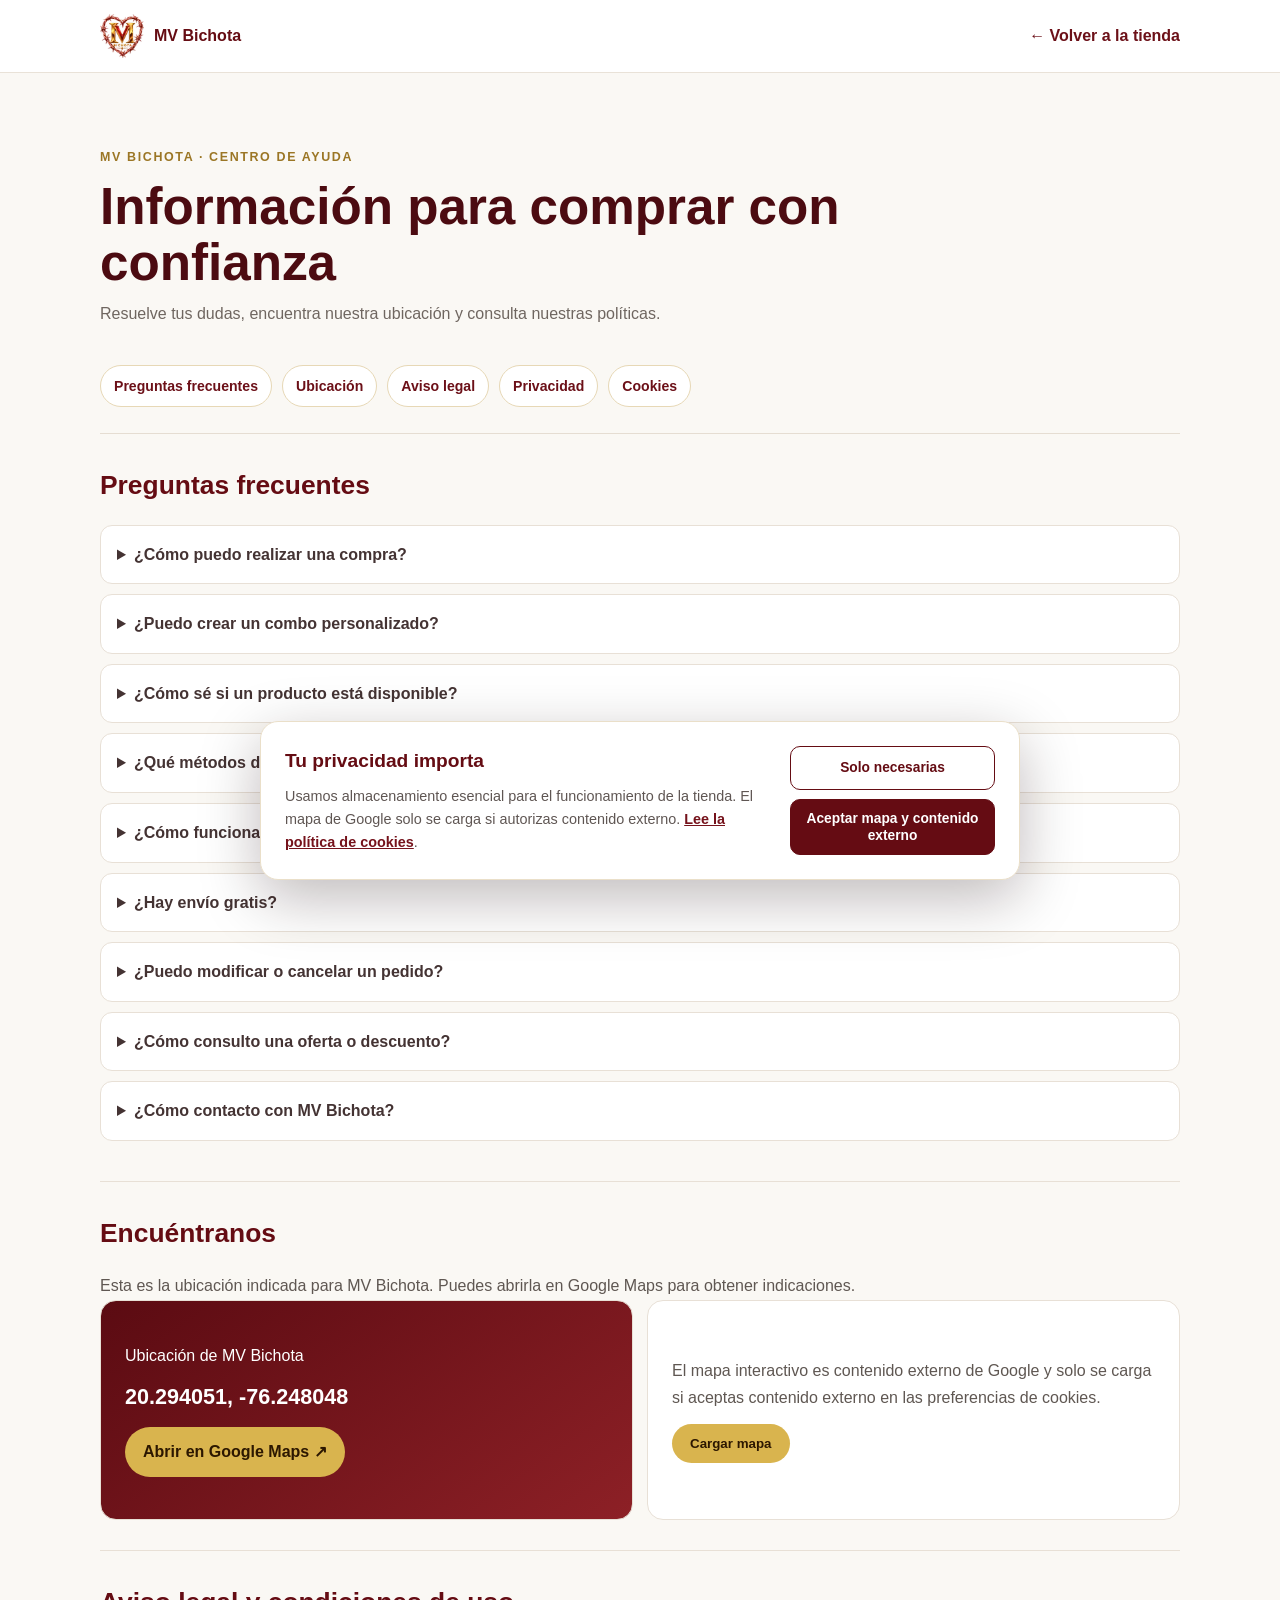
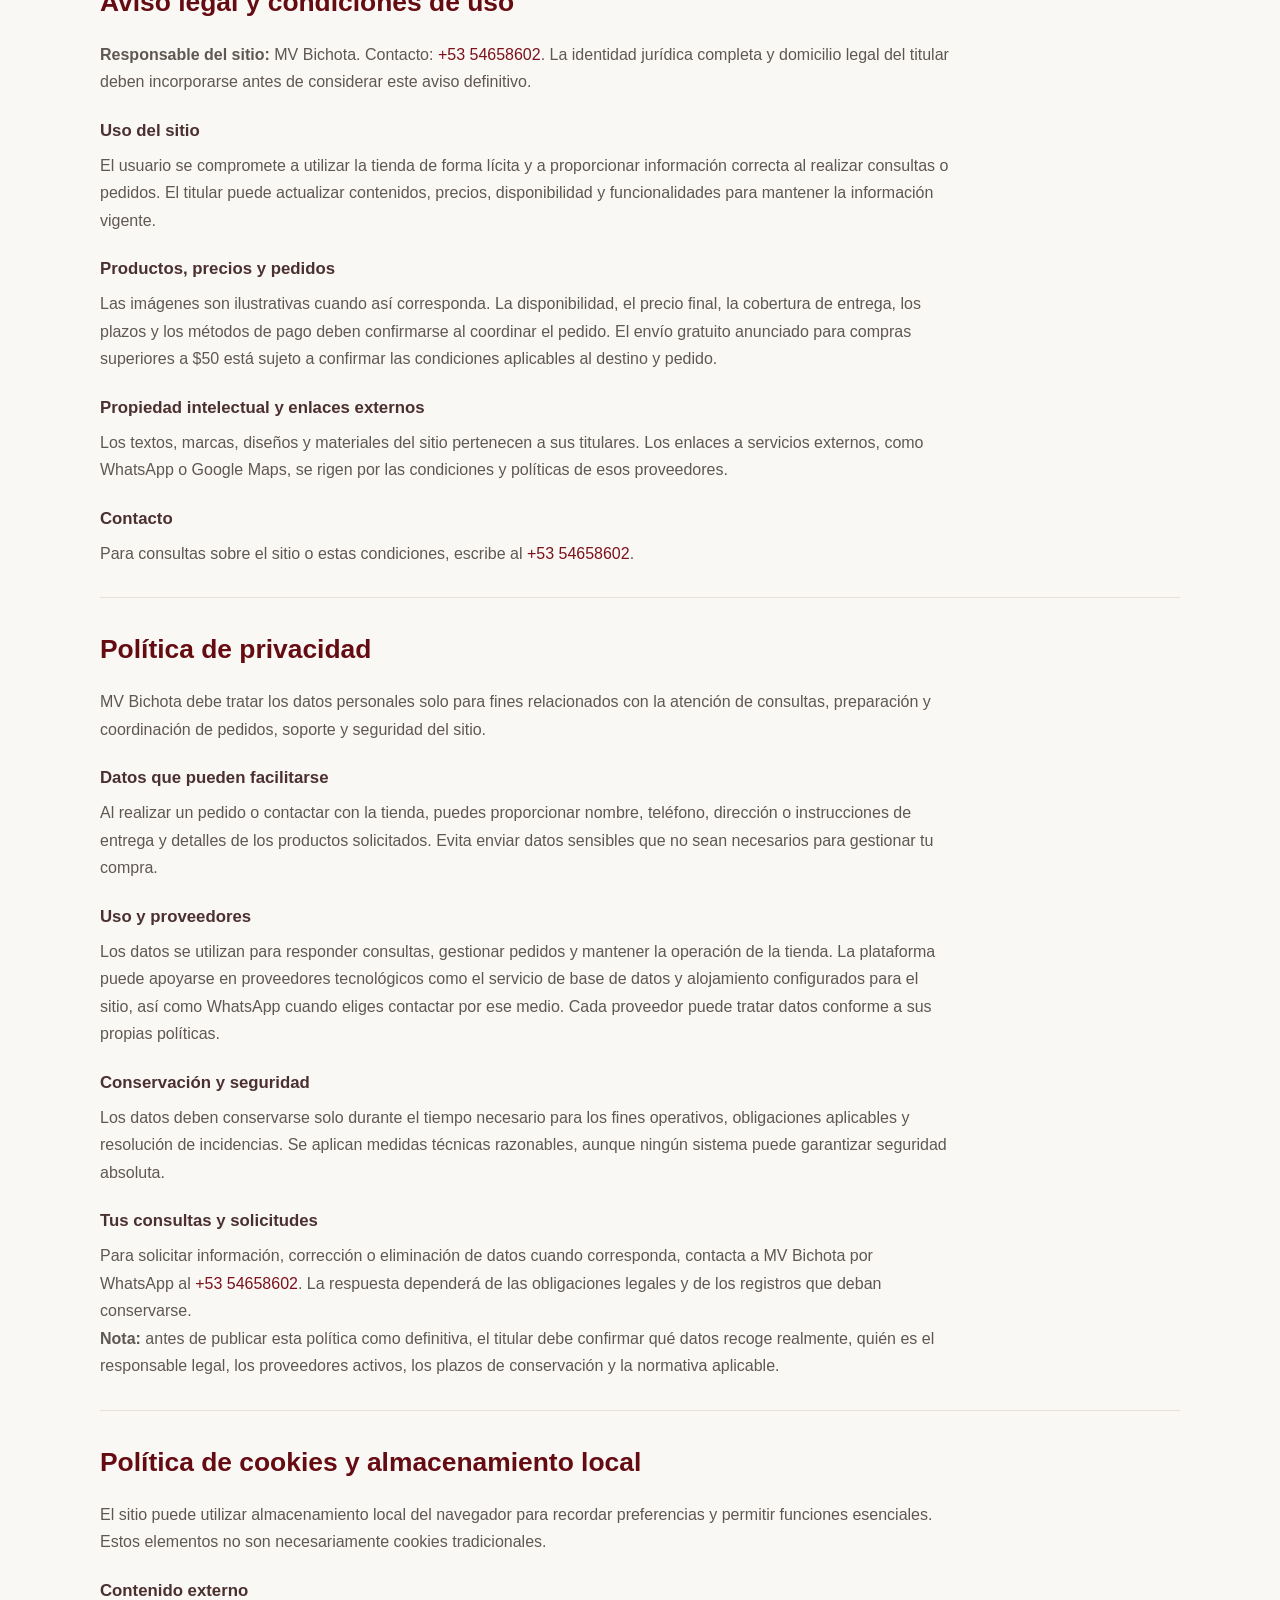
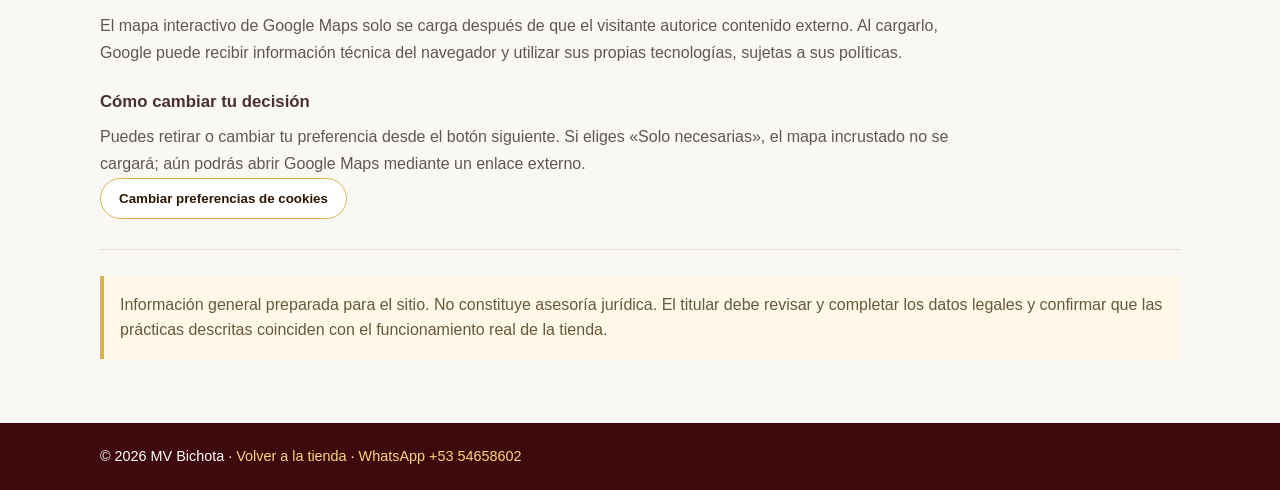
<file: informacion.html>
<!doctype html>
<html lang="es">
<head>
  <meta charset="utf-8">
  <meta name="viewport" content="width=device-width,initial-scale=1">
  <meta name="description" content="Preguntas frecuentes, ubicación, aviso legal, privacidad y cookies de MV Bichota.">
  <meta name="robots" content="index,follow">
  <title>Información y ayuda | MV Bichota</title>
  <link rel="stylesheet" href="css/styles.css">
  <link rel="stylesheet" href="css/informacion.css">
</head>
<body class="info-page">
  <header class="info-header"><div class="info-container"><a class="info-brand" href="index.html"><img src="assets/images/mv-bichota-icon.webp" alt="" width="44" height="44"> MV Bichota</a><a class="info-back" href="index.html">← Volver a la tienda</a></div></header>
  <main class="info-container info-main">
    <header class="info-intro"><span>MV BICHOTA · CENTRO DE AYUDA</span><h1>Información para comprar con confianza</h1><p>Resuelve tus dudas, encuentra nuestra ubicación y consulta nuestras políticas.</p></header>
    <nav class="info-nav" aria-label="Secciones de información">
      <a href="#preguntas-frecuentes">Preguntas frecuentes</a><a href="#ubicacion">Ubicación</a><a href="#aviso-legal">Aviso legal</a><a href="#privacidad">Privacidad</a><a href="#cookies">Cookies</a>
    </nav>
    <section class="info-section" id="preguntas-frecuentes"><h2>Preguntas frecuentes</h2>
      <details><summary>¿Cómo puedo realizar una compra?</summary><p>Explora el catálogo, añade los productos al carrito y sigue las opciones que aparecen para tramitar tu pedido. Si necesitas ayuda, escríbenos por WhatsApp al <a href="https://wa.me/5354658602">+53 54658602</a>.</p></details>
      <details><summary>¿Puedo crear un combo personalizado?</summary><p>Sí. Entra en «Arma tu combo», selecciona los productos disponibles y revisa el resumen antes de añadirlo al carrito.</p></details>
      <details><summary>¿Cómo sé si un producto está disponible?</summary><p>La disponibilidad que aparece en la tienda puede cambiar. Confirmaremos contigo cualquier sustitución o falta de existencia antes de cerrar el pedido.</p></details>
      <details><summary>¿Qué métodos de pago aceptan?</summary><p>Los métodos disponibles se confirman al coordinar el pedido. Escríbenos por WhatsApp antes de completar la compra si necesitas conocer las opciones actuales.</p></details>
      <details><summary>¿Cómo funcionan las entregas?</summary><p>La cobertura, el plazo y cualquier costo de entrega se confirman directamente al coordinar el pedido. Consulta nuestra atención por WhatsApp.</p></details>
      <details><summary>¿Hay envío gratis?</summary><p>La tienda anuncia envío gratis en compras mayores a $50. Confirma la elegibilidad y las condiciones de entrega de tu zona antes de finalizar el pedido.</p></details>
      <details><summary>¿Puedo modificar o cancelar un pedido?</summary><p>Contacta cuanto antes por WhatsApp con el número o los datos del pedido. Los cambios dependen de si ya fue preparado o despachado.</p></details>
      <details><summary>¿Cómo consulto una oferta o descuento?</summary><p>Las promociones aplican a los productos y periodos indicados en la tienda. Comprueba el precio final del carrito y consulta cualquier duda antes de confirmar.</p></details>
      <details><summary>¿Cómo contacto con MV Bichota?</summary><p>Puedes escribirnos al <a href="https://wa.me/5354658602">+53 54658602</a>. Horario publicado: lunes a sábado, de 8:00 a. m. a 8:00 p. m.</p></details>
    </section>
    <section class="info-section" id="ubicacion"><h2>Encuéntranos</h2><p>Esta es la ubicación indicada para MV Bichota. Puedes abrirla en Google Maps para obtener indicaciones.</p>
      <div class="map-card"><div class="map-placeholder"><span>Ubicación de MV Bichota</span><strong>20.294051, -76.248048</strong><a class="info-primary" href="https://www.google.com/maps?q=20.294051,-76.248048" target="_blank" rel="noopener noreferrer">Abrir en Google Maps ↗</a></div><div class="map-frame" id="mapExternal" data-map-src="https://www.google.com/maps?q=20.294051%2C-76.248048&amp;output=embed"><p>El mapa interactivo es contenido externo de Google y solo se carga si aceptas contenido externo en las preferencias de cookies.</p><button type="button" class="info-primary" id="loadMap">Cargar mapa</button></div></div>
    </section>
    <section class="info-section" id="aviso-legal"><h2>Aviso legal y condiciones de uso</h2><p><strong>Responsable del sitio:</strong> MV Bichota. Contacto: <a href="https://wa.me/5354658602">+53 54658602</a>. La identidad jurídica completa y domicilio legal del titular deben incorporarse antes de considerar este aviso definitivo.</p>
      <h3>Uso del sitio</h3><p>El usuario se compromete a utilizar la tienda de forma lícita y a proporcionar información correcta al realizar consultas o pedidos. El titular puede actualizar contenidos, precios, disponibilidad y funcionalidades para mantener la información vigente.</p>
      <h3>Productos, precios y pedidos</h3><p>Las imágenes son ilustrativas cuando así corresponda. La disponibilidad, el precio final, la cobertura de entrega, los plazos y los métodos de pago deben confirmarse al coordinar el pedido. El envío gratuito anunciado para compras superiores a $50 está sujeto a confirmar las condiciones aplicables al destino y pedido.</p>
      <h3>Propiedad intelectual y enlaces externos</h3><p>Los textos, marcas, diseños y materiales del sitio pertenecen a sus titulares. Los enlaces a servicios externos, como WhatsApp o Google Maps, se rigen por las condiciones y políticas de esos proveedores.</p>
      <h3>Contacto</h3><p>Para consultas sobre el sitio o estas condiciones, escribe al <a href="https://wa.me/5354658602">+53 54658602</a>.</p>
    </section>
    <section class="info-section" id="privacidad"><h2>Política de privacidad</h2><p>MV Bichota debe tratar los datos personales solo para fines relacionados con la atención de consultas, preparación y coordinación de pedidos, soporte y seguridad del sitio.</p>
      <h3>Datos que pueden facilitarse</h3><p>Al realizar un pedido o contactar con la tienda, puedes proporcionar nombre, teléfono, dirección o instrucciones de entrega y detalles de los productos solicitados. Evita enviar datos sensibles que no sean necesarios para gestionar tu compra.</p>
      <h3>Uso y proveedores</h3><p>Los datos se utilizan para responder consultas, gestionar pedidos y mantener la operación de la tienda. La plataforma puede apoyarse en proveedores tecnológicos como el servicio de base de datos y alojamiento configurados para el sitio, así como WhatsApp cuando eliges contactar por ese medio. Cada proveedor puede tratar datos conforme a sus propias políticas.</p>
      <h3>Conservación y seguridad</h3><p>Los datos deben conservarse solo durante el tiempo necesario para los fines operativos, obligaciones aplicables y resolución de incidencias. Se aplican medidas técnicas razonables, aunque ningún sistema puede garantizar seguridad absoluta.</p>
      <h3>Tus consultas y solicitudes</h3><p>Para solicitar información, corrección o eliminación de datos cuando corresponda, contacta a MV Bichota por WhatsApp al <a href="https://wa.me/5354658602">+53 54658602</a>. La respuesta dependerá de las obligaciones legales y de los registros que deban conservarse.</p>
      <p><strong>Nota:</strong> antes de publicar esta política como definitiva, el titular debe confirmar qué datos recoge realmente, quién es el responsable legal, los proveedores activos, los plazos de conservación y la normativa aplicable.</p>
    </section>
    <section class="info-section" id="cookies"><h2>Política de cookies y almacenamiento local</h2><p>El sitio puede utilizar almacenamiento local del navegador para recordar preferencias y permitir funciones esenciales. Estos elementos no son necesariamente cookies tradicionales.</p>
      <h3>Contenido externo</h3><p>El mapa interactivo de Google Maps solo se carga después de que el visitante autorice contenido externo. Al cargarlo, Google puede recibir información técnica del navegador y utilizar sus propias tecnologías, sujetas a sus políticas.</p>
      <h3>Cómo cambiar tu decisión</h3><p>Puedes retirar o cambiar tu preferencia desde el botón siguiente. Si eliges «Solo necesarias», el mapa incrustado no se cargará; aún podrás abrir Google Maps mediante un enlace externo.</p>
      <button type="button" class="info-secondary" id="manageCookies">Cambiar preferencias de cookies</button>
    </section>
    <p class="info-disclaimer">Información general preparada para el sitio. No constituye asesoría jurídica. El titular debe revisar y completar los datos legales y confirmar que las prácticas descritas coinciden con el funcionamiento real de la tienda.</p>
  </main>
  <footer class="info-footer"><div class="info-container">© 2026 MV Bichota · <a href="index.html">Volver a la tienda</a> · <a href="https://wa.me/5354658602">WhatsApp +53 54658602</a></div></footer>
  <section class="cookie-consent" id="cookieConsent" role="dialog" aria-label="Preferencias de cookies" aria-live="polite" hidden><div class="cookie-consent__copy"><strong>Tu privacidad importa</strong><p>Usamos almacenamiento esencial para el funcionamiento de la tienda. El mapa de Google solo se carga si autorizas contenido externo. <a href="#cookies">Lee la política de cookies</a>.</p></div><div class="cookie-consent__actions"><button type="button" class="cookie-consent__button cookie-consent__button--secondary" id="cookieNecessary">Solo necesarias</button><button type="button" class="cookie-consent__button" id="cookieAccept">Aceptar mapa y contenido externo</button></div></section>
  <script src="js/cookie-consent.js"></script>
</body>
</html>
</file>
<file: css/styles.css>
/* ================================================
   MV BICHOTA - Premium E-commerce Redesign
   ================================================ */

/* -----------------------------------------------
   CSS Custom Properties (Variables)
   ----------------------------------------------- */
:root {
    /* Colors - 60-30-10 Rule
       60% Primary: #8B0000 (burgundy) - dominant
       30% Secondary: #1A1A1A (black) - supporting
       10% Accent: #C9A227 (gold) - highlights
    */
    --color-primary: #8B0000;
    --color-primary-light: #A52A2A;
    --color-primary-dark: #5C0000;
    --color-secondary: #1A1A1A;
    --color-secondary-light: #2D2D2D;
    --color-accent: #C9A227;
    --color-accent-light: #E8D48B;
    
    --color-bg: #FFFFFF;
    --color-bg-alt: #FAFAFA;
    --color-bg-cream: #FDFBF7;
    --color-bg-dark: #0D0D0D;
    
    --color-text: #1A1A1A;
    --color-text-light: #555555;
    --color-text-muted: #888888;
    --color-text-white: #FFFFFF;
    
    --color-border: #E8E8E8;
    --color-border-light: #F2F2F2;
    
    /* Typography */
    --font-serif: 'Playfair Display', Georgia, serif;
    --font-sans: 'Inter', -apple-system, BlinkMacSystemFont, sans-serif;
    
    /* Spacing */
    --space-xs: 0.25rem;
    --space-sm: 0.5rem;
    --space-md: 1rem;
    --space-lg: 1.5rem;
    --space-xl: 2rem;
    --space-2xl: 3rem;
    --space-3xl: 4rem;
    --space-4xl: 6rem;
    --space-5xl: 8rem;
    
    /* Border Radius */
    --radius-sm: 4px;
    --radius-md: 8px;
    --radius-lg: 12px;
    --radius-xl: 16px;
    --radius-2xl: 24px;
    --radius-full: 9999px;
    
    /* Shadows */
    --shadow-sm: 0 1px 2px rgba(0, 0, 0, 0.05);
    --shadow-md: 0 4px 12px rgba(0, 0, 0, 0.08);
    --shadow-lg: 0 8px 24px rgba(0, 0, 0, 0.1);
    --shadow-xl: 0 16px 48px rgba(0, 0, 0, 0.12);
    --shadow-primary: 0 4px 16px rgba(139, 0, 0, 0.25);
    --shadow-gold: 0 4px 16px rgba(201, 162, 39, 0.3);
    
    /* Transitions */
    --transition-fast: 150ms ease;
    --transition-base: 250ms ease;
    --transition-slow: 400ms ease;
    
    /* Z-Index */
    --z-dropdown: 100;
    --z-sticky: 200;
    --z-fixed: 300;
    --z-modal: 400;
    
    /* Container */
    --container-max: 1280px;
    --container-padding: 1.5rem;
    
    /* Header */
    --header-height: 80px;
    --header-height-scrolled: 64px;
}

/* -----------------------------------------------
   Reset & Base Styles
   ----------------------------------------------- */
*, *::before, *::after {
    box-sizing: border-box;
    margin: 0;
    padding: 0;
}

html {
    scroll-behavior: smooth;
    font-size: 16px;
}

body {
    font-family: var(--font-sans);
    font-size: 1rem;
    line-height: 1.6;
    color: var(--color-text);
    background-color: var(--color-bg);
    -webkit-font-smoothing: antialiased;
    -moz-osx-font-smoothing: grayscale;
    overflow-x: hidden;
}

img {
    max-width: 100%;
    height: auto;
    display: block;
}

a {
    text-decoration: none;
    color: inherit;
    transition: color var(--transition-base);
}

button {
    font-family: inherit;
    cursor: pointer;
    border: none;
    background: none;
}

ul {
    list-style: none;
}

/* -----------------------------------------------
   Utility Classes
   ----------------------------------------------- */
.container {
    width: 100%;
    max-width: var(--container-max);
    margin: 0 auto;
    padding: 0 var(--container-padding);
}

.section {
    padding: var(--space-5xl) 0;
}

.section--alt {
    background: var(--color-bg-alt);
}

.highlight {
    color: var(--color-primary);
}

.highlight--light {
    color: var(--color-accent);
}

.highlight-script {
    color: var(--color-accent);
    font-style: italic;
}

.highlight-gold {
    color: var(--color-accent);
}

/* -----------------------------------------------
   Typography
   ----------------------------------------------- */
.section-label {
    display: inline-block;
    font-size: 0.75rem;
    font-weight: 600;
    letter-spacing: 0.15em;
    text-transform: uppercase;
    color: var(--color-accent);
    margin-bottom: var(--space-md);
}

.section-title {
    font-family: var(--font-serif);
    font-size: clamp(1.75rem, 3vw, 2.5rem);
    font-weight: 700;
    color: var(--color-text);
    line-height: 1.2;
    margin-bottom: var(--space-md);
}

.section-title--light {
    color: var(--color-text-white);
}

.section-subtitle {
    font-size: 1.0625rem;
    color: var(--color-text-light);
    max-width: 600px;
    line-height: 1.7;
}

.section-subtitle--light {
    color: rgba(255,255,255,0.75);
}

/* -----------------------------------------------
   Buttons
   ----------------------------------------------- */
.btn {
    display: inline-flex;
    align-items: center;
    justify-content: center;
    gap: var(--space-sm);
    padding: 0.875rem 1.75rem;
    font-size: 0.875rem;
    font-weight: 600;
    letter-spacing: 0.02em;
    border-radius: var(--radius-sm);
    transition: all var(--transition-base);
    cursor: pointer;
    white-space: nowrap;
    text-transform: uppercase;
}

.btn i {
    width: 18px;
    height: 18px;
}

.btn-primary {
    background: var(--color-primary);
    color: var(--color-text-white);
}

.btn-primary:hover {
    background: var(--color-primary-dark);
    transform: translateY(-2px);
    box-shadow: var(--shadow-primary);
}

.btn-outline {
    background: transparent;
    color: var(--color-text);
    border: 1.5px solid var(--color-border);
}

.btn-outline:hover {
    border-color: var(--color-text);
    background: var(--color-text);
    color: var(--color-text-white);
}

.btn-gold {
    background: var(--color-accent);
    color: var(--color-text);
}

.btn-gold:hover {
    background: #B8920F;
    transform: translateY(-2px);
    box-shadow: var(--shadow-gold);
}

.btn-white {
    background: var(--color-text-white);
    color: var(--color-text);
}

.btn-white:hover {
    background: var(--color-bg-alt);
    transform: translateY(-2px);
}

.btn-lg {
    padding: 1rem 2rem;
    font-size: 0.9375rem;
}

.btn-sm {
    padding: 0.625rem 1.25rem;
    font-size: 0.8125rem;
}

/* -----------------------------------------------
   Header
   ----------------------------------------------- */
.header {
    position: fixed;
    top: 0;
    left: 0;
    right: 0;
    z-index: var(--z-sticky);
    background: var(--color-primary);
    border-bottom: 1px solid rgba(255,255,255,0.1);
    transition: all var(--transition-base);
}

.header.scrolled {
    height: var(--header-height-scrolled);
    background: var(--color-primary-dark);
    box-shadow: 0 2px 20px rgba(0,0,0,0.3);
}

.header__content {
    display: flex;
    align-items: center;
    justify-content: space-between;
    height: var(--header-height);
    transition: height var(--transition-base);
}

.header.scrolled .header__content {
    height: var(--header-height-scrolled);
}

.header__logo {
    display: flex;
    align-items: center;
    flex-shrink: 0;
}

.header__logo .logo-img {
    height: 56px;
    width: 56px;
    object-fit: contain;
    transition: height var(--transition-base);
}

 .header.scrolled .header__logo .logo-img {
    height: 48px;
    width: 48px;
}

.header__nav {
    display: flex;
    align-items: center;
    gap: var(--space-2xl);
}

.nav-link {
    font-size: 0.875rem;
    font-weight: 500;
    color: rgba(255,255,255,0.85);
    position: relative;
    padding: var(--space-sm) 0;
    letter-spacing: 0.02em;
}

.nav-link::after {
    content: '';
    position: absolute;
    bottom: 0;
    left: 0;
    width: 0;
    height: 1.5px;
    background: var(--color-accent);
    transition: width var(--transition-base);
}

.nav-link:hover::after,
.nav-link.active::after {
    width: 100%;
}

.nav-link:hover,
.nav-link.active {
    color: var(--color-text-white);
}

.header__actions {
    display: flex;
    align-items: center;
    gap: var(--space-lg);
}

.header__actions .icon-btn {
    position: relative;
    display: flex;
    align-items: center;
    justify-content: center;
    width: 40px;
    height: 40px;
    border-radius: var(--radius-full);
    color: rgba(255,255,255,0.9);
    transition: all var(--transition-base);
}

.header__actions .icon-btn:hover {
    background: rgba(255,255,255,0.15);
    color: var(--color-accent);
}

.header__actions .icon-btn i {
    width: 20px;
    height: 20px;
}

.cart-count {
    position: absolute;
    top: 2px;
    right: 2px;
    width: 18px;
    height: 18px;
    background: var(--color-accent);
    color: var(--color-secondary);
    font-size: 0.625rem;
    font-weight: 700;
    border-radius: var(--radius-full);
    display: flex;
    align-items: center;
    justify-content: center;
}

.header__hamburger {
    display: none;
    flex-direction: column;
    justify-content: center;
    align-items: center;
    gap: 5px;
    width: 40px;
    height: 40px;
    cursor: pointer;
}

.header__hamburger span {
    display: block;
    width: 20px;
    height: 1.5px;
    background: var(--color-text-white);
    transition: all var(--transition-base);
}

/* Mobile Navigation */
.mobile-nav {
    display: none;
    position: fixed;
    top: var(--header-height);
    left: 0;
    right: 0;
    bottom: 0;
    background: var(--color-primary-dark);
    z-index: var(--z-fixed);
    padding: var(--space-xl);
    overflow-y: auto;
}

.mobile-nav.active {
    display: block;
}

.mobile-nav__link {
    display: block;
    padding: var(--space-md) 0;
    font-size: 1.125rem;
    font-weight: 500;
    color: rgba(255,255,255,0.85);
    border-bottom: 1px solid rgba(255,255,255,0.1);
}

.mobile-nav__link:hover,
.mobile-nav__link.active {
    color: var(--color-accent);
}

/* -----------------------------------------------
   Hero Section
   ----------------------------------------------- */
.hero {
    position: fixed;
    top: 0;
    left: 0;
    right: 0;
    bottom: 0;
    min-height: 100vh;
    height: 100vh;
    display: flex;
    align-items: center;
    padding-top: var(--header-height);
    z-index: -1;
}

.hero::before {
    content: '';
    position: absolute;
    top: 0;
    left: 0;
    right: 0;
    bottom: 0;
    background: url('../assets/images/hero-bg.png') center/cover no-repeat;
    z-index: -2;
}

.hero::after {
    content: '';
    position: absolute;
    top: 0;
    left: 0;
    right: 0;
    bottom: 0;
    background: linear-gradient(to right, rgba(92, 0, 0, 0.7) 0%, rgba(92, 0, 0, 0.3) 40%, transparent 70%);
    z-index: -1;
}

.hero-spacer {
    height: 100vh;
    pointer-events: none;
}

.hero__container {
    display: flex;
    flex-direction: column;
    justify-content: center;
    align-items: flex-start;
    height: 100%;
    padding: var(--space-2xl) 0;
    max-width: 700px;
}

.hero__content {
    max-width: 560px;
}

.hero__label {
    display: inline-flex;
    align-items: center;
    gap: var(--space-sm);
    padding: var(--space-sm) var(--space-lg);
    background: rgba(255,255,255,0.1);
    border: 1px solid rgba(255,255,255,0.2);
    border-radius: var(--radius-full);
    font-size: 0.75rem;
    font-weight: 600;
    letter-spacing: 0.1em;
    text-transform: uppercase;
    color: rgba(255,255,255,0.9);
    margin-bottom: var(--space-xl);
}

.hero__label i {
    width: 14px;
    height: 14px;
    color: var(--color-accent);
}

.hero__title {
    font-family: var(--font-serif);
    font-size: clamp(2.5rem, 5vw, 4rem);
    font-weight: 700;
    line-height: 1.1;
    color: var(--color-text-white);
    margin-bottom: var(--space-lg);
}

.hero__title .highlight {
    color: var(--color-accent);
    font-style: italic;
}

.hero__description {
    font-size: 1.0625rem;
    color: rgba(255,255,255,0.85);
    line-height: 1.8;
    margin-bottom: var(--space-2xl);
    max-width: 480px;
}

.hero__buttons {
    display: flex;
    gap: var(--space-md);
    margin-bottom: var(--space-3xl);
}

.hero__buttons .btn-primary {
    background: var(--color-text-white);
    color: var(--color-primary);
}

.hero__buttons .btn-primary:hover {
    background: var(--color-accent);
    color: var(--color-secondary);
}

.hero__buttons .btn-outline {
    border-color: rgba(255,255,255,0.4);
    color: var(--color-text-white);
}

.hero__buttons .btn-outline:hover {
    background: rgba(255,255,255,0.15);
    border-color: rgba(255,255,255,0.6);
    color: var(--color-text-white);
}

.hero__stats {
    display: flex;
    gap: var(--space-3xl);
    padding-top: var(--space-xl);
    border-top: 1px solid rgba(255,255,255,0.2);
}

.hero__stat {
    display: flex;
    flex-direction: column;
}

.hero__stat-number {
    font-family: var(--font-serif);
    font-size: 1.75rem;
    font-weight: 700;
    color: var(--color-accent);
}

.hero__stat-label {
    font-size: 0.8125rem;
    color: rgba(255,255,255,0.7);
    text-transform: uppercase;
    letter-spacing: 0.05em;
}

/* -----------------------------------------------
   Categories Section
   ----------------------------------------------- */
.categories {
    padding: var(--space-5xl) 0;
    background: var(--color-bg);
}

.categories__header {
    text-align: center;
    margin-bottom: var(--space-3xl);
}

.categories__grid {
    display: grid;
    grid-template-columns: repeat(5, 1fr);
    gap: var(--space-lg);
}

.category-card {
    position: relative;
    background: var(--color-bg);
    border-radius: var(--radius-lg);
    overflow: hidden;
    box-shadow: var(--shadow-sm);
    transition: all var(--transition-base);
    cursor: pointer;
}

.category-card:hover {
    transform: translateY(-4px);
    box-shadow: var(--shadow-lg);
}

.category-card__image {
    position: relative;
    width: 100%;
    padding-top: 120%;
    background: var(--color-bg-alt);
    overflow: hidden;
}

.category-card__image img {
    position: absolute;
    top: 0;
    left: 0;
    width: 100%;
    height: 100%;
    object-fit: cover;
    transition: transform var(--transition-slow);
}

.category-card:hover .category-card__image img {
    transform: scale(1.05);
}

.category-card__overlay {
    position: absolute;
    bottom: 0;
    left: 0;
    right: 0;
    padding: var(--space-lg);
    background: linear-gradient(transparent, rgba(0, 0, 0, 0.8));
}

.category-card__name {
    font-family: var(--font-serif);
    font-size: 1.125rem;
    font-weight: 600;
    color: var(--color-text-white);
    margin-bottom: var(--space-xs);
}

.category-card__count {
    font-size: 0.8125rem;
    color: rgba(255, 255, 255, 0.8);
}

/* -----------------------------------------------
   Featured Products Section
   ----------------------------------------------- */
.featured {
    padding: var(--space-5xl) 0;
    background: var(--color-bg-alt);
}

.featured-section {
    padding: var(--space-5xl) 0;
    background: var(--color-bg-alt);
}

.featured-section__header {
    margin-bottom: var(--space-3xl);
}

.featured-section__title {
    font-family: var(--font-serif);
    font-size: clamp(1.75rem, 3vw, 2.5rem);
    font-weight: 700;
    color: var(--color-text);
    margin-bottom: var(--space-sm);
}

.featured-section__subtitle {
    font-size: 1.0625rem;
    color: var(--color-text-light);
    margin-bottom: var(--space-lg);
}

.featured-section__link {
    display: inline-flex;
    align-items: center;
    gap: var(--space-sm);
    font-size: 0.875rem;
    font-weight: 600;
    color: var(--color-primary);
    transition: color var(--transition-base);
}

.featured-section__link:hover {
    color: var(--color-accent);
}

.featured-section__link i {
    width: 16px;
    height: 16px;
}

.featured__header {
    display: flex;
    justify-content: space-between;
    align-items: flex-end;
    margin-bottom: var(--space-3xl);
}

.featured__header-content {
    max-width: 500px;
}

.featured__header-link {
    display: inline-flex;
    align-items: center;
    gap: var(--space-sm);
    font-size: 0.875rem;
    font-weight: 600;
    color: var(--color-primary);
    text-transform: uppercase;
    letter-spacing: 0.05em;
}

.featured__header-link:hover {
    gap: var(--space-md);
}

.featured__header-link i {
    width: 16px;
    height: 16px;
}

/* -----------------------------------------------
   Product Card
   ----------------------------------------------- */
.product-card {
    background: var(--color-bg);
    border-radius: var(--radius-lg);
    overflow: hidden;
    box-shadow: var(--shadow-sm);
    transition: all var(--transition-base);
    height: 100%;
    display: flex;
    flex-direction: column;
}

.product-card:hover {
    transform: translateY(-4px);
    box-shadow: var(--shadow-lg);
    border-bottom: 2px solid var(--color-accent);
}

.product-card__image {
    position: relative;
    width: 100%;
    padding-top: 100%;
    background: var(--color-bg-alt);
    overflow: hidden;
}

.product-card__image img {
    position: absolute;
    top: 0;
    left: 0;
    width: 100%;
    height: 100%;
    object-fit: contain;
    padding: var(--space-lg);
    transition: transform var(--transition-slow);
}

.product-card:hover .product-card__image img {
    transform: scale(1.05);
}

.product-card__badge {
    position: absolute;
    top: var(--space-md);
    left: var(--space-md);
    padding: var(--space-xs) var(--space-sm);
    font-size: 0.6875rem;
    font-weight: 700;
    text-transform: uppercase;
    letter-spacing: 0.05em;
    border-radius: var(--radius-sm);
    z-index: 1;
}

.product-card__badge--sale {
    background: var(--color-primary);
    color: var(--color-text-white);
}

.product-card__badge--new {
    background: var(--color-accent);
    color: var(--color-text);
}

.product-card__wishlist {
    position: absolute;
    top: var(--space-md);
    right: var(--space-md);
    width: 36px;
    height: 36px;
    background: var(--color-bg);
    border-radius: var(--radius-full);
    display: flex;
    align-items: center;
    justify-content: center;
    box-shadow: var(--shadow-sm);
    opacity: 0;
    transform: translateY(-4px);
    transition: all var(--transition-base);
    z-index: 1;
}

.product-card:hover .product-card__wishlist {
    opacity: 1;
    transform: translateY(0);
}

.product-card__wishlist i {
    width: 16px;
    height: 16px;
    color: var(--color-text-light);
}

.product-card__wishlist:hover i {
    color: var(--color-accent);
}

.product-card__content {
    padding: var(--space-lg);
    flex: 1;
    display: flex;
    flex-direction: column;
}

.product-card__category {
    font-size: 0.6875rem;
    font-weight: 600;
    text-transform: uppercase;
    letter-spacing: 0.1em;
    color: var(--color-accent);
    margin-bottom: var(--space-sm);
}

.product-card__title {
    font-size: 0.9375rem;
    font-weight: 600;
    color: var(--color-text);
    margin-bottom: var(--space-sm);
    line-height: 1.4;
}

.product-card__price {
    display: flex;
    align-items: center;
    gap: var(--space-sm);
    margin-bottom: var(--space-md);
    margin-top: auto;
}

.product-card__price-current {
    font-size: 1.125rem;
    font-weight: 700;
    color: var(--color-accent);
}

.product-card__price-old {
    font-size: 0.875rem;
    color: var(--color-text-muted);
    text-decoration: line-through;
}

.product-card__actions {
    display: flex;
    gap: var(--space-sm);
}

.product-card__cart-btn {
    flex: 1;
    display: flex;
    align-items: center;
    justify-content: center;
    gap: var(--space-sm);
    padding: var(--space-sm) var(--space-md);
    background: var(--color-text);
    color: var(--color-text-white);
    border-radius: var(--radius-sm);
    font-size: 0.8125rem;
    font-weight: 600;
    transition: all var(--transition-base);
}

.product-card__cart-btn:hover {
    background: var(--color-accent);
    color: var(--color-secondary);
}

.product-card__cart-btn i {
    width: 16px;
    height: 16px;
}

/* -----------------------------------------------
   Promotions / Promo Cards
   ----------------------------------------------- */
.promotions {
    padding: var(--space-5xl) 0;
    background: var(--color-secondary);
}

.promotions__grid {
    display: grid;
    grid-template-columns: 1fr 1fr;
    gap: var(--space-2xl);
}

.promo-card {
    display: grid;
    grid-template-columns: 1fr 1fr;
    border-radius: var(--radius-xl);
    overflow: hidden;
    min-height: 280px;
}

.promo-card--purple {
    background: var(--color-primary);
}

.promo-card--pink {
    background: var(--color-primary-dark);
}

.promo-card__content {
    display: flex;
    flex-direction: column;
    justify-content: center;
    padding: var(--space-2xl);
    color: var(--color-text-white);
}

.promo-card__label {
    font-size: 0.6875rem;
    font-weight: 700;
    letter-spacing: 0.12em;
    text-transform: uppercase;
    color: var(--color-accent);
    margin-bottom: var(--space-md);
}

.promo-card__title {
    font-family: var(--font-serif);
    font-size: clamp(1.5rem, 2.5vw, 2rem);
    font-weight: 700;
    line-height: 1.15;
    margin-bottom: var(--space-md);
    color: var(--color-text-white);
}

.promo-card__text {
    font-size: 0.9375rem;
    color: rgba(255,255,255,0.8);
    margin-bottom: var(--space-xl);
    line-height: 1.6;
}

.btn-white {
    display: inline-flex;
    align-items: center;
    justify-content: center;
    gap: var(--space-sm);
    padding: 0.75rem 1.5rem;
    background: var(--color-text-white);
    color: var(--color-primary);
    border-radius: var(--radius-sm);
    font-size: 0.875rem;
    font-weight: 600;
    text-transform: uppercase;
    letter-spacing: 0.02em;
    transition: all var(--transition-base);
    border: none;
    cursor: pointer;
    width: fit-content;
}

.btn-white:hover {
    background: var(--color-accent);
    color: var(--color-secondary);
    transform: translateY(-2px);
}

.promo-card__image {
    position: relative;
    overflow: hidden;
}

.promo-card__image img {
    width: 100%;
    height: 100%;
    object-fit: cover;
    transition: transform var(--transition-slow);
}

.promo-card:hover .promo-card__image img {
    transform: scale(1.05);
}

/* -----------------------------------------------
   Offers Section
   ----------------------------------------------- */
.offers {
    padding: var(--space-5xl) 0;
    background: var(--color-bg-dark);
    position: relative;
    overflow: hidden;
}

.offers::before {
    content: '';
    position: absolute;
    top: 0;
    left: 0;
    right: 0;
    bottom: 0;
    background: linear-gradient(135deg, rgba(139, 0, 0, 0.1) 0%, transparent 50%);
    pointer-events: none;
}

.offers__container {
    position: relative;
    z-index: 1;
}

.offers__header {
    text-align: center;
    margin-bottom: var(--space-3xl);
}

.offers__title {
    color: var(--color-text-white);
}

.offers__subtitle {
    color: rgba(255, 255, 255, 0.7);
}

.offers__grid {
    display: grid;
    grid-template-columns: repeat(4, 1fr);
    gap: var(--space-lg);
}

.offers .product-card {
    background: var(--color-secondary);
}

.offers .product-card__image {
    background: var(--color-secondary-light);
}

.offers .product-card__category {
    color: var(--color-accent);
}

.offers .product-card__title {
    color: var(--color-text-white);
}

.offers .product-card__content {
    background: var(--color-secondary);
}

/* -----------------------------------------------
   Benefits Section
   ----------------------------------------------- */
.benefits {
    padding: var(--space-4xl) 0;
    background: var(--color-secondary);
    border-top: 1px solid rgba(255,255,255,0.05);
    border-bottom: 1px solid rgba(255,255,255,0.05);
}

.benefits__grid {
    display: grid;
    grid-template-columns: repeat(4, 1fr);
    gap: var(--space-xl);
}

.benefit {
    text-align: center;
    padding: var(--space-xl);
}

.benefit__icon {
    width: 56px;
    height: 56px;
    margin: 0 auto var(--space-lg);
    background: rgba(255,255,255,0.08);
    border-radius: var(--radius-full);
    display: flex;
    align-items: center;
    justify-content: center;
}

.benefit__icon i {
    width: 24px;
    height: 24px;
    color: var(--color-accent);
}

.benefit__title {
    font-size: 0.9375rem;
    font-weight: 600;
    color: var(--color-text-white);
    margin-bottom: var(--space-sm);
}

.benefit__text {
    font-size: 0.8125rem;
    color: rgba(255,255,255,0.6);
    line-height: 1.6;
}

/* -----------------------------------------------
   Combo CTA Section
   ----------------------------------------------- */
.combo-cta {
    padding: var(--space-5xl) 0;
    background: var(--color-secondary);
}

.combo-cta__container {
    display: grid;
    grid-template-columns: 1fr 1fr;
    gap: var(--space-4xl);
    align-items: center;
}

.combo-cta__content {
    max-width: 500px;
}

.combo-cta__title {
    font-family: var(--font-serif);
    font-size: clamp(1.75rem, 3vw, 2.25rem);
    font-weight: 700;
    color: var(--color-text-white);
    margin-bottom: var(--space-lg);
    line-height: 1.2;
}

.combo-cta__description {
    font-size: 1rem;
    color: rgba(255,255,255,0.75);
    line-height: 1.8;
    margin-bottom: var(--space-2xl);
}

.combo-cta__features {
    display: flex;
    flex-direction: column;
    gap: var(--space-md);
    margin-bottom: var(--space-2xl);
}

.combo-cta__feature {
    display: flex;
    align-items: center;
    gap: var(--space-md);
}

.combo-cta__feature-icon {
    width: 24px;
    height: 24px;
    background: var(--color-accent);
    border-radius: var(--radius-full);
    display: flex;
    align-items: center;
    justify-content: center;
    flex-shrink: 0;
}

.combo-cta__feature-icon i {
    width: 14px;
    height: 14px;
    color: var(--color-secondary);
}

.combo-cta .btn-primary {
    background: var(--color-text-white);
    color: var(--color-primary);
}

.combo-cta .btn-primary:hover {
    background: var(--color-accent);
    color: var(--color-secondary);
}

.combo-cta__feature-text {
    font-size: 0.9375rem;
    color: rgba(255,255,255,0.85);
}

.combo-cta__image {
    position: relative;
    display: flex;
    justify-content: center;
    align-items: center;
}

.combo-cta__image-main {
    width: 100%;
    max-width: 500px;
    border-radius: var(--radius-2xl);
    overflow: hidden;
    box-shadow: var(--shadow-xl);
}

.combo-cta__image-main img {
    width: 100%;
    height: auto;
    display: block;
}

/* -----------------------------------------------
   Promo Banner
   ----------------------------------------------- */
.promo-banner {
    padding: var(--space-5xl) 0;
    background: var(--color-primary);
    position: relative;
    overflow: hidden;
}

.promo-banner::before {
    content: '';
    position: absolute;
    top: 0;
    left: 0;
    right: 0;
    bottom: 0;
    background: url('../assets/images/hero.png') center/cover;
    opacity: 0.1;
    pointer-events: none;
}

.promo-banner__container {
    position: relative;
    z-index: 1;
    text-align: center;
    max-width: 700px;
    margin: 0 auto;
}

.promo-banner__title {
    font-family: var(--font-serif);
    font-size: clamp(1.75rem, 3vw, 2.5rem);
    font-weight: 700;
    color: var(--color-text-white);
    margin-bottom: var(--space-md);
    line-height: 1.2;
}

.promo-banner__text {
    font-size: 1.0625rem;
    color: rgba(255, 255, 255, 0.9);
    margin-bottom: var(--space-2xl);
    line-height: 1.7;
}

.promo-banner .btn {
    background: var(--color-text-white);
    color: var(--color-primary);
}

.promo-banner .btn:hover {
    background: var(--color-accent);
    color: var(--color-text);
}

/* -----------------------------------------------
   Footer
   ----------------------------------------------- */
.footer {
    background: var(--color-secondary);
    color: var(--color-text-white);
    padding: var(--space-4xl) 0 0;
}

.footer__grid {
    display: grid;
    grid-template-columns: 2fr 1fr 1fr 1fr 1.5fr;
    gap: var(--space-3xl);
    padding-bottom: var(--space-3xl);
    border-bottom: 1px solid rgba(255, 255, 255, 0.1);
}

.footer__brand {
    max-width: 300px;
}

.footer__logo {
    display: flex;
    align-items: center;
    margin-bottom: var(--space-lg);
}

 .footer__logo .logo-img {
    height: 64px;
    width: 64px;
    object-fit: contain;
}

.footer__tagline {
    font-size: 0.9375rem;
    color: rgba(255, 255, 255, 0.7);
    line-height: 1.7;
    margin-bottom: var(--space-xl);
}

.footer__social {
    display: flex;
    gap: var(--space-md);
}

.footer__social-link {
    width: 40px;
    height: 40px;
    background: rgba(255, 255, 255, 0.1);
    border-radius: var(--radius-full);
    display: flex;
    align-items: center;
    justify-content: center;
    transition: all var(--transition-base);
}

.footer__social-link:hover {
    background: var(--color-accent);
    color: var(--color-secondary);
}

.footer__social-link i {
    width: 18px;
    height: 18px;
    color: var(--color-text-white);
}

.footer__column-title {
    font-size: 0.875rem;
    font-weight: 600;
    text-transform: uppercase;
    letter-spacing: 0.1em;
    color: var(--color-text-white);
    margin-bottom: var(--space-lg);
}

.footer__links {
    display: flex;
    flex-direction: column;
    gap: var(--space-md);
}

.footer__link {
    font-size: 0.875rem;
    color: rgba(255, 255, 255, 0.6);
    transition: color var(--transition-base);
}

.footer__link:hover {
    color: var(--color-accent);
}

.footer__newsletter {
    margin-top: var(--space-lg);
}

.footer__newsletter-form {
    display: flex;
    gap: var(--space-sm);
}

.footer__newsletter-input {
    flex: 1;
    padding: var(--space-md);
    background: rgba(255, 255, 255, 0.1);
    border: 1px solid rgba(255, 255, 255, 0.2);
    border-radius: var(--radius-sm);
    color: var(--color-text-white);
    font-size: 0.875rem;
}

.footer__newsletter-input::placeholder {
    color: rgba(255, 255, 255, 0.5);
}

.footer__newsletter-btn {
    padding: var(--space-md) var(--space-lg);
    background: var(--color-primary);
    color: var(--color-text-white);
    border-radius: var(--radius-sm);
    font-weight: 600;
    transition: all var(--transition-base);
}

.footer__newsletter-btn:hover {
    background: var(--color-primary-light);
}

.footer__bottom {
    padding: var(--space-xl) 0;
    display: flex;
    justify-content: space-between;
    align-items: center;
}

.footer__copyright {
    font-size: 0.8125rem;
    color: rgba(255, 255, 255, 0.5);
}

.footer__payment {
    display: flex;
    gap: var(--space-md);
}

.footer__payment-icon {
    width: 48px;
    height: 32px;
    background: rgba(255, 255, 255, 0.1);
    border-radius: var(--radius-sm);
    display: flex;
    align-items: center;
    justify-content: center;
}

.footer__payment-icon i {
    width: 24px;
    height: 24px;
    color: rgba(255, 255, 255, 0.6);
}

/* -----------------------------------------------
   About Section
   ----------------------------------------------- */
.about {
    padding: var(--space-5xl) 0;
    background: var(--color-bg);
}

.about__content {
    display: grid;
    grid-template-columns: 1fr 1fr;
    gap: var(--space-4xl);
    align-items: center;
    margin-bottom: var(--space-4xl);
}

.about__text {
    max-width: 500px;
}

.about__description {
    font-size: 1.0625rem;
    color: var(--color-text-light);
    line-height: 1.8;
    margin-bottom: var(--space-lg);
}

.about__image {
    position: relative;
}

.about__image img {
    width: 100%;
    height: 400px;
    object-fit: cover;
    border-radius: var(--radius-lg);
    box-shadow: var(--shadow-lg);
}

.about__experience {
    position: absolute;
    bottom: -20px;
    right: -20px;
    background: var(--color-primary);
    color: var(--color-text-white);
    padding: var(--space-xl);
    border-radius: var(--radius-lg);
    text-align: center;
    box-shadow: var(--shadow-primary);
}

.experience-number {
    display: block;
    font-family: var(--font-serif);
    font-size: 2rem;
    font-weight: 700;
    line-height: 1;
    margin-bottom: var(--space-xs);
}

.experience-text {
    font-size: 0.8125rem;
    text-transform: uppercase;
    letter-spacing: 0.05em;
}

.about__features {
    display: grid;
    grid-template-columns: repeat(3, 1fr);
    gap: var(--space-2xl);
}

.feature {
    text-align: center;
    padding: var(--space-2xl);
    background: var(--color-bg-cream);
    border-radius: var(--radius-lg);
}

.feature__icon {
    width: 64px;
    height: 64px;
    background: var(--color-primary);
    border-radius: var(--radius-full);
    display: flex;
    align-items: center;
    justify-content: center;
    margin: 0 auto var(--space-lg);
}

.feature__icon i {
    width: 28px;
    height: 28px;
    color: var(--color-text-white);
}

.feature__title {
    font-family: var(--font-serif);
    font-size: 1.25rem;
    font-weight: 600;
    color: var(--color-text);
    margin-bottom: var(--space-sm);
}

.feature__text {
    font-size: 0.9375rem;
    color: var(--color-text-light);
}

/* -----------------------------------------------
   Testimonials Section
   ----------------------------------------------- */
.testimonials {
    padding: var(--space-5xl) 0;
    background: var(--color-bg-dark);
}

.testimonials__grid {
    display: grid;
    grid-template-columns: repeat(3, 1fr);
    gap: var(--space-2xl);
    margin-top: var(--space-4xl);
}

.testimonial-card {
    background: var(--color-secondary);
    border-radius: var(--radius-lg);
    padding: var(--space-2xl);
    box-shadow: 0 4px 24px rgba(0,0,0,0.2);
    transition: transform var(--transition-base), box-shadow var(--transition-base);
}

.testimonial-card:hover {
    transform: translateY(-4px);
    box-shadow: 0 8px 32px rgba(0,0,0,0.3);
}

.testimonial-card__stars {
    display: flex;
    gap: 2px;
    margin-bottom: var(--space-lg);
}

.testimonial-card__stars i {
    width: 18px;
    height: 18px;
    color: var(--color-accent);
    fill: var(--color-accent);
}

.testimonial-card__text {
    font-size: 1rem;
    color: rgba(255,255,255,0.85);
    line-height: 1.8;
    margin-bottom: var(--space-xl);
    font-style: italic;
}

.testimonial-card__author {
    display: flex;
    align-items: center;
    gap: var(--space-md);
}

.testimonial-card__avatar {
    width: 48px;
    height: 48px;
    border-radius: var(--radius-full);
    object-fit: cover;
}

.testimonial-card__name {
    font-size: 0.9375rem;
    font-weight: 600;
    color: var(--color-text-white);
}

.testimonial-card__role {
    font-size: 0.8125rem;
    color: rgba(255,255,255,0.6);
}

/* -----------------------------------------------
   Newsletter Section
   ----------------------------------------------- */
.newsletter {
    padding: var(--space-5xl) 0;
    background: var(--color-primary);
    position: relative;
    overflow: hidden;
}

.newsletter::before {
    content: '';
    position: absolute;
    top: 0;
    left: 0;
    right: 0;
    bottom: 0;
    background: url('../assets/images/hero.png') center/cover;
    opacity: 0.1;
    pointer-events: none;
}

.newsletter__content {
    position: relative;
    z-index: 1;
    text-align: center;
    max-width: 600px;
    margin: 0 auto;
}

.newsletter__title {
    font-family: var(--font-serif);
    font-size: clamp(1.75rem, 3vw, 2.5rem);
    font-weight: 700;
    color: var(--color-text-white);
    margin-bottom: var(--space-md);
    line-height: 1.2;
}

.newsletter__text {
    font-size: 1.0625rem;
    color: rgba(255, 255, 255, 0.9);
    margin-bottom: var(--space-2xl);
    line-height: 1.7;
}

.newsletter__form {
    display: flex;
    gap: var(--space-md);
    max-width: 500px;
    margin: 0 auto var(--space-lg);
}

.newsletter__input-group {
    flex: 1;
    position: relative;
}

.newsletter__input-group i {
    position: absolute;
    left: var(--space-md);
    top: 50%;
    transform: translateY(-50%);
    width: 20px;
    height: 20px;
    color: rgba(255, 255, 255, 0.5);
}

.newsletter__input-group input {
    width: 100%;
    padding: var(--space-md) var(--space-md) var(--space-md) 48px;
    background: rgba(255, 255, 255, 0.1);
    border: 1px solid rgba(255, 255, 255, 0.2);
    border-radius: var(--radius-sm);
    color: var(--color-text-white);
    font-size: 1rem;
}

.newsletter__input-group input::placeholder {
    color: rgba(255, 255, 255, 0.5);
}

.newsletter .btn {
    background: var(--color-text-white);
    color: var(--color-primary);
}

.newsletter .btn:hover {
    background: var(--color-accent);
}

.newsletter__disclaimer {
    display: flex;
    align-items: center;
    justify-content: center;
    gap: var(--space-sm);
    font-size: 0.8125rem;
    color: rgba(255, 255, 255, 0.6);
}

.newsletter__disclaimer i {
    width: 16px;
    height: 16px;
}

/* -----------------------------------------------
   Scroll Animations
   ----------------------------------------------- */
.reveal {
    opacity: 0;
    transform: translateY(20px);
    transition: opacity 0.6s ease, transform 0.6s ease;
}

.reveal.active {
    opacity: 1;
    transform: translateY(0);
}

/* -----------------------------------------------
   Responsive - Tablet
   ----------------------------------------------- */
@media (max-width: 1024px) {
    .hero__container {
        align-items: center;
        text-align: center;
        max-width: 100%;
    }
    
    .hero__content {
        max-width: 100%;
    }
    
    .hero__description {
        max-width: 100%;
        margin-left: auto;
        margin-right: auto;
    }
    
    .hero__buttons {
        justify-content: center;
    }
    
    .hero__stats {
        justify-content: center;
    }
    
    .hero__benefits {
        justify-content: center;
    }
    
    .categories__grid {
        grid-template-columns: repeat(3, 1fr);
    }
    
    .offers__grid {
        grid-template-columns: repeat(2, 1fr);
    }
    
    .benefits__grid {
        grid-template-columns: repeat(2, 1fr);
    }
    
    .combo-cta__container {
        grid-template-columns: 1fr;
        text-align: center;
    }
    
    .combo-cta__content {
        max-width: 100%;
    }
    
    .combo-cta__features {
        align-items: center;
    }
    
    .combo-cta__image {
        display: none;
    }
    
    .footer__grid {
        grid-template-columns: repeat(2, 1fr);
    }
    
    .about__features {
        grid-template-columns: repeat(3, 1fr);
    }
    
    .testimonials__grid {
        grid-template-columns: repeat(2, 1fr);
    }
}

/* -----------------------------------------------
   Responsive - Mobile
   ----------------------------------------------- */
@media (max-width: 768px) {
    :root {
        --container-padding: 1rem;
        --space-5xl: 4rem;
    }
    
    .header__nav {
        display: none;
    }
    
    .header__hamburger {
        display: flex;
    }
    
    .hero {
        min-height: 100vh;
        height: 100vh;
        padding: var(--header-height) 0 0;
    }
    
    .hero__title {
        font-size: 2rem;
    }
    
    .hero__stats {
        flex-wrap: wrap;
        gap: var(--space-xl);
    }
    
    .categories__grid {
        grid-template-columns: repeat(2, 1fr);
    }
    
    .featured__header {
        flex-direction: column;
        align-items: flex-start;
        gap: var(--space-md);
    }
    
    .offers__grid {
        grid-template-columns: 1fr;
    }
    
    .benefits__grid {
        grid-template-columns: 1fr;
    }
    
    .about__content {
        grid-template-columns: 1fr;
        gap: var(--space-2xl);
    }
    
    .about__image {
        order: -1;
    }
    
    .about__features {
        grid-template-columns: 1fr;
    }
    
    .testimonials__grid {
        grid-template-columns: 1fr;
    }
    
    .hero__benefits {
        flex-direction: column;
        gap: var(--space-sm);
    }
    
    .search-overlay__container {
        width: 95%;
        max-height: 80vh;
    }
    
    .catalog__controls {
        flex-direction: column;
        align-items: stretch;
    }
    
    .catalog__filters {
        overflow-x: auto;
        flex-wrap: nowrap;
        padding-bottom: var(--space-sm);
        -webkit-overflow-scrolling: touch;
    }
    
    .catalog__sort {
        width: 100%;
    }
    
    .catalog__sort-select {
        width: 100%;
    }
    
    .about__features {
        grid-template-columns: 1fr;
    }
    
    .about__experience {
        position: relative;
        bottom: auto;
        right: auto;
        display: inline-block;
        margin-top: var(--space-lg);
    }
    
    .footer__grid {
        grid-template-columns: 1fr;
        gap: var(--space-xl);
    }
    
    .footer__bottom {
        flex-direction: column;
        gap: var(--space-md);
        text-align: center;
    }
}

@media (max-width: 480px) {
    .hero__buttons {
        flex-direction: column;
    }
    
    .hero__buttons .btn {
        width: 100%;
    }
    
    .categories__grid {
        grid-template-columns: 1fr;
    }
    
    .category-card__image {
        padding-top: 60%;
    }
    
    .catalog__controls {
        flex-direction: column;
    }
    
    .catalog__sort {
        width: 100%;
    }
    
    .catalog__sort-select {
        width: 100%;
    }
}

/* -----------------------------------------------
   Hero Benefits Row
   ----------------------------------------------- */
.hero__benefits {
    display: flex;
    flex-wrap: wrap;
    gap: var(--space-lg);
    margin-top: var(--space-2xl);
}

.hero__benefit {
    display: flex;
    align-items: center;
    gap: 6px;
    font-size: 0.8125rem;
    font-weight: 500;
    color: rgba(255,255,255,0.8);
}

.hero__benefit i {
    width: 16px;
    height: 16px;
    color: var(--color-accent);
    flex-shrink: 0;
}

/* -----------------------------------------------
   Search Overlay
   ----------------------------------------------- */
.search-overlay {
    position: fixed;
    inset: 0;
    background: rgba(0, 0, 0, 0.6);
    backdrop-filter: blur(4px);
    z-index: var(--z-modal);
    display: flex;
    align-items: flex-start;
    justify-content: center;
    padding-top: 10vh;
    opacity: 0;
    pointer-events: none;
    transition: opacity var(--transition-base);
}

.search-overlay.active {
    opacity: 1;
    pointer-events: all;
}

.search-overlay__container {
    background: var(--color-bg);
    border-radius: var(--radius-xl);
    width: 90%;
    max-width: 600px;
    max-height: 70vh;
    overflow: hidden;
    box-shadow: var(--shadow-xl);
    transform: translateY(-20px);
    transition: transform var(--transition-base);
}

.search-overlay.active .search-overlay__container {
    transform: translateY(0);
}

.search-overlay__header {
    display: flex;
    align-items: center;
    justify-content: space-between;
    padding: var(--space-xl) var(--space-xl) 0;
}

.search-overlay__title {
    font-family: var(--font-serif);
    font-size: 1.25rem;
    font-weight: 600;
    color: var(--color-text);
}

.search-overlay__close {
    background: none;
    border: none;
    cursor: pointer;
    padding: var(--space-sm);
    color: var(--color-text-light);
    border-radius: var(--radius-full);
    transition: all var(--transition-fast);
}

.search-overlay__close:hover {
    background: var(--color-bg-cream);
    color: var(--color-text);
}

.search-overlay__input-wrap {
    position: relative;
    padding: var(--space-lg) var(--space-xl);
}

.search-overlay__input-wrap i {
    position: absolute;
    left: calc(var(--space-xl) + 12px);
    top: 50%;
    transform: translateY(-50%);
    width: 20px;
    height: 20px;
    color: var(--color-text-light);
    pointer-events: none;
}

.search-overlay__input {
    width: 100%;
    padding: var(--space-md) var(--space-md) var(--space-md) 44px;
    border: 2px solid var(--color-border);
    border-radius: var(--radius-md);
    font-size: 1rem;
    font-family: var(--font-sans);
    color: var(--color-text);
    background: var(--color-bg);
    transition: border-color var(--transition-fast);
}

.search-overlay__input:focus {
    outline: none;
    border-color: var(--color-primary);
}

.search-overlay__results {
    padding: 0 var(--space-xl) var(--space-xl);
    max-height: 45vh;
    overflow-y: auto;
}

.search-overlay__hint {
    text-align: center;
    color: var(--color-text-light);
    font-size: 0.875rem;
    padding: var(--space-xl) 0;
}

.search-overlay__count {
    font-size: 0.8125rem;
    color: var(--color-text-light);
    margin-bottom: var(--space-md);
}

.search-overlay__list {
    display: flex;
    flex-direction: column;
    gap: var(--space-sm);
}

.search-result-item {
    display: flex;
    align-items: center;
    gap: var(--space-md);
    padding: var(--space-md);
    border-radius: var(--radius-md);
    text-decoration: none;
    color: var(--color-text);
    transition: background var(--transition-fast);
}

.search-result-item:hover {
    background: var(--color-bg-cream);
}

.search-result-item__img {
    width: 50px;
    height: 50px;
    border-radius: var(--radius-md);
    object-fit: cover;
    flex-shrink: 0;
}

.search-result-item__info {
    flex: 1;
    min-width: 0;
}

.search-result-item__name {
    display: block;
    font-weight: 600;
    font-size: 0.9375rem;
    white-space: nowrap;
    overflow: hidden;
    text-overflow: ellipsis;
}

.search-result-item__category {
    display: block;
    font-size: 0.75rem;
    color: var(--color-text-light);
}

.search-result-item__price {
    font-weight: 700;
    color: var(--color-primary);
    white-space: nowrap;
}

.search-overlay__empty {
    text-align: center;
    padding: var(--space-2xl) 0;
    color: var(--color-text-light);
}

.search-overlay__empty i {
    width: 48px;
    height: 48px;
    margin-bottom: var(--space-md);
    opacity: 0.4;
}

/* -----------------------------------------------
   Catalog Controls
   ----------------------------------------------- */
.catalog {
    padding: var(--space-5xl) 0;
    background: var(--color-bg);
}

.catalog__header {
    text-align: center;
    margin-bottom: var(--space-3xl);
}

.catalog__controls {
    display: flex;
    align-items: center;
    justify-content: space-between;
    gap: var(--space-lg);
    margin-bottom: var(--space-xl);
    flex-wrap: wrap;
}

.catalog__filters {
    display: flex;
    flex-wrap: wrap;
    gap: var(--space-sm);
}

.catalog__filter {
    padding: var(--space-sm) var(--space-lg);
    border: 1px solid var(--color-border);
    border-radius: var(--radius-full);
    background: var(--color-bg);
    color: var(--color-text);
    font-family: var(--font-sans);
    font-size: 0.8125rem;
    font-weight: 500;
    cursor: pointer;
    transition: all var(--transition-fast);
    white-space: nowrap;
}

.catalog__filter:hover {
    border-color: var(--color-primary);
    color: var(--color-primary);
}

.catalog__filter.active {
    background: var(--color-primary);
    color: var(--color-text-white);
    border-color: var(--color-primary);
}

.catalog__sort {
    flex-shrink: 0;
}

.catalog__sort-select {
    padding: var(--space-sm) var(--space-lg);
    border: 1px solid var(--color-border);
    border-radius: var(--radius-full);
    background: var(--color-bg);
    color: var(--color-text);
    font-family: var(--font-sans);
    font-size: 0.8125rem;
    font-weight: 500;
    cursor: pointer;
    appearance: auto;
}

.catalog__sort-select:focus {
    outline: none;
    border-color: var(--color-primary);
}

.catalog__count {
    font-size: 0.875rem;
    color: var(--color-text-light);
    margin-bottom: var(--space-lg);
}

.catalog__empty {
    text-align: center;
    padding: var(--space-5xl) 0;
    color: var(--color-text-light);
}

.catalog__empty i {
    width: 64px;
    height: 64px;
    margin-bottom: var(--space-lg);
    opacity: 0.3;
}

.catalog__empty p {
    font-size: 1.125rem;
    font-weight: 600;
    color: var(--color-text);
    margin-bottom: var(--space-sm);
}

.catalog__loading {
    text-align: center;
    padding: var(--space-5xl) 0;
    color: var(--color-text-light);
}

.catalog__spinner {
    width: 40px;
    height: 40px;
    border: 3px solid var(--color-border);
    border-top-color: var(--color-primary);
    border-radius: 50%;
    animation: spin 0.8s linear infinite;
    margin: 0 auto var(--space-lg);
}

@keyframes spin {
    to { transform: rotate(360deg); }
}

/* -----------------------------------------------
   Screen Reader Only
   ----------------------------------------------- */
.sr-only {
    position: absolute;
    width: 1px;
    height: 1px;
    padding: 0;
    margin: -1px;
    overflow: hidden;
    clip: rect(0, 0, 0, 0);
    white-space: nowrap;
    border-width: 0;
}

/* -----------------------------------------------
   Back to Top Button
   ----------------------------------------------- */
.back-to-top {
    position: fixed;
    bottom: 100px;
    right: 30px;
    width: 48px;
    height: 48px;
    border-radius: var(--radius-full);
    background: var(--color-primary);
    color: var(--color-text-white);
    border: none;
    cursor: pointer;
    display: flex;
    align-items: center;
    justify-content: center;
    box-shadow: var(--shadow-primary);
    opacity: 0;
    visibility: hidden;
    transform: translateY(20px);
    transition: all var(--transition-base);
    z-index: var(--z-fixed);
}

.back-to-top.visible {
    opacity: 1;
    visibility: visible;
    transform: translateY(0);
}

.back-to-top:hover {
    background: var(--color-primary-dark, #6d0000);
}

.back-to-top i {
    width: 24px;
    height: 24px;
}

/* -----------------------------------------------
   Notification Toast
   ----------------------------------------------- */
.notification {
    position: fixed;
    bottom: 100px;
    right: 30px;
    background: #10B981;
    color: white;
    padding: 16px 24px;
    border-radius: 12px;
    display: flex;
    align-items: center;
    gap: 10px;
    box-shadow: 0 4px 20px rgba(16, 185, 129, 0.3);
    z-index: 1000;
    animation: slideInRight 0.3s ease;
    font-weight: 500;
    font-family: var(--font-sans);
    font-size: 0.9375rem;
}

@keyframes slideInRight {
    from { opacity: 0; transform: translateX(100px); }
    to { opacity: 1; transform: translateX(0); }
}

@keyframes slideOutRight {
    from { opacity: 1; transform: translateX(0); }
    to { opacity: 0; transform: translateX(100px); }
}

/* -----------------------------------------------
   Cart Sidebar
   ----------------------------------------------- */
.cart-sidebar {
    position: fixed;
    top: 0;
    right: -420px;
    width: 400px;
    max-width: 90vw;
    height: 100vh;
    background: var(--color-bg);
    box-shadow: -4px 0 24px rgba(0,0,0,0.15);
    z-index: 9999;
    display: flex;
    flex-direction: column;
    transition: right 0.3s ease;
}

.cart-sidebar.open {
    right: 0;
}

.cart-sidebar__header {
    display: flex;
    justify-content: space-between;
    align-items: center;
    padding: var(--space-lg) var(--space-xl);
    border-bottom: 1px solid var(--color-border);
}

.cart-sidebar__header h3 {
    font-family: var(--font-serif);
    font-size: 1.25rem;
    font-weight: 700;
    color: var(--color-text);
}

.close-cart {
    width: 36px;
    height: 36px;
    display: flex;
    align-items: center;
    justify-content: center;
    border: none;
    background: var(--color-bg-alt);
    border-radius: var(--radius-full);
    cursor: pointer;
    color: var(--color-text);
    transition: background var(--transition-base);
}

.close-cart:hover {
    background: var(--color-border);
}

.close-cart i {
    width: 18px;
    height: 18px;
}

.cart-items {
    flex: 1;
    overflow-y: auto;
    padding: var(--space-lg);
}

.cart-empty {
    display: flex;
    flex-direction: column;
    align-items: center;
    justify-content: center;
    height: 100%;
    color: var(--color-text-muted);
    text-align: center;
}

.cart-empty i {
    width: 48px;
    height: 48px;
    margin-bottom: var(--space-md);
    opacity: 0.4;
}

.cart-item {
    display: flex;
    gap: var(--space-md);
    padding: var(--space-md) 0;
    border-bottom: 1px solid var(--color-border-light);
}

.cart-item__image {
    width: 60px;
    height: 60px;
    border-radius: var(--radius-sm);
    object-fit: cover;
    flex-shrink: 0;
}

.cart-item__info {
    flex: 1;
}

.cart-item__name {
    font-size: 0.875rem;
    font-weight: 600;
    color: var(--color-text);
    margin-bottom: 4px;
}

.cart-item__price {
    font-size: 0.8125rem;
    color: var(--color-accent);
    font-weight: 600;
}

.cart-item__qty {
    display: flex;
    align-items: center;
    gap: var(--space-sm);
    margin-top: var(--space-sm);
}

.cart-item__qty button {
    width: 28px;
    height: 28px;
    display: flex;
    align-items: center;
    justify-content: center;
    border: 1px solid var(--color-border);
    background: var(--color-bg);
    border-radius: var(--radius-sm);
    cursor: pointer;
    font-size: 1rem;
    color: var(--color-text);
}

.cart-item__qty button:hover {
    background: var(--color-bg-alt);
}

.cart-item__qty span {
    font-size: 0.875rem;
    font-weight: 600;
    min-width: 20px;
    text-align: center;
}

.cart-item__remove {
    background: none;
    border: none;
    color: var(--color-text-muted);
    cursor: pointer;
    padding: 4px;
}

.cart-item__remove:hover {
    color: #e53e3e;
}

.cart-item__remove i {
    width: 16px;
    height: 16px;
}

.cart-summary {
    border-top: 1px solid var(--color-border);
    padding: var(--space-lg);
    background: var(--color-bg-alt);
}

.cart-summary__row {
    display: flex;
    justify-content: space-between;
    font-size: 0.875rem;
    margin-bottom: var(--space-sm);
    color: var(--color-text-light);
}

.cart-summary__discount {
    color: #38a169;
}

.cart-summary__total {
    display: flex;
    justify-content: space-between;
    font-size: 1.125rem;
    font-weight: 700;
    color: var(--color-text);
    padding-top: var(--space-sm);
    border-top: 1px solid var(--color-border);
    margin-top: var(--space-sm);
    margin-bottom: var(--space-lg);
}

.cart-summary__actions {
    display: flex;
    flex-direction: column;
    gap: var(--space-sm);
}

.btn-block {
    width: 100%;
}


/* MV Bichota responsive refinements: cart, touch controls, floating actions and footer */
.cart-sidebar {
    width: min(420px, 100vw);
    max-width: 100vw;
    height: 100vh;
    height: 100dvh;
    max-height: 100dvh;
    min-height: 0;
    overflow: hidden;
    padding-bottom: env(safe-area-inset-bottom, 0px);
}
.cart-sidebar__header { flex: 0 0 auto; }
.cart-items { flex: 1 1 auto; min-height: 0; overscroll-behavior: contain; }
.cart-summary {
    flex: 0 0 auto;
    max-height: 48dvh;
    overflow-y: auto;
    overscroll-behavior: contain;
    padding-bottom: calc(var(--space-lg) + env(safe-area-inset-bottom, 0px));
}
.cart-item__info { min-width: 0; }
.cart-item__quantity {
    display: inline-flex;
    align-items: center;
    gap: 10px;
    margin-top: 10px;
}
.qty-btn {
    width: 44px;
    min-width: 44px;
    height: 44px;
    min-height: 44px;
    border: 1px solid var(--color-border);
    border-radius: 12px;
    background: #fff;
    color: var(--color-primary-dark, #6d0000);
    font-size: 1.35rem;
    font-weight: 700;
    line-height: 1;
    display: inline-flex;
    align-items: center;
    justify-content: center;
    cursor: pointer;
    touch-action: manipulation;
}
.qty-btn:active { transform: scale(.96); }
.qty-value { min-width: 30px; text-align: center; font-size: 1rem; font-weight: 700; }
.cart-item__cup-price, .combo-price-cup, .price-cup, .carousel-card__price-cup, .search-result-item__cup {
    display: block;
    margin-top: 3px;
    color: #6b7280;
    font-size: .78rem;
    font-weight: 700;
}
.price-current { display: inline-block; }
.product-card.is-search-target {
    outline: 3px solid #d4a72c;
    outline-offset: 3px;
    box-shadow: 0 0 0 6px rgba(212,167,44,.16);
}
.back-to-top { bottom: calc(100px + env(safe-area-inset-bottom, 0px)); }
.footer__links { display: grid; gap: 4px; }
.footer__link { min-height: 38px; display: inline-flex; align-items: center; }
.footer__bottom { flex-wrap: wrap; }
@media (max-width: 768px) {
    .cart-sidebar { width: 100vw; max-width: 100vw; }
    .cart-summary { max-height: 46dvh; }
    .cart-summary__actions { display: grid; grid-template-columns: minmax(0,1fr) minmax(0,1fr); gap: 8px; }
    .cart-summary__actions .btn { min-height: 46px; padding: 10px 8px; font-size: .82rem; }
    .cart-summary__total { margin-bottom: 10px; }
    .cart-item { gap: 10px; align-items: center; }
    .cart-item__image { width: 56px; height: 56px; }
    .cart-item__remove span { display: none; }
    .qty-btn { width: 46px; min-width: 46px; height: 46px; }
    .back-to-top {
        width: 44px; height: 44px; right: 14px;
        bottom: calc(82px + env(safe-area-inset-bottom, 0px));
    }
    .footer__grid { grid-template-columns: repeat(2, minmax(0,1fr)); gap: 22px 16px; }
    .footer__brand { grid-column: 1 / -1; }
    .footer__column-title { font-size: .95rem; }
    .footer__link { font-size: .85rem; line-height: 1.3; }
    .footer__bottom { padding-bottom: calc(88px + env(safe-area-inset-bottom, 0px)); }
}
@media (max-width: 380px) {
    .cart-summary { padding: 12px; }
    .cart-summary__actions { grid-template-columns: 1fr; }
    .cart-summary__actions .btn { min-height: 44px; }
    .cart-item__name { font-size: .82rem; }
    .cart-item__price { font-size: .76rem; }
}


/* Banners administrables de Supabase */
.managed-banners { padding: clamp(18px, 3vw, 34px) 0; background: var(--color-bg-alt); }
.managed-banners[hidden] { display: none !important; }
.managed-banner {
    position: relative; display: grid; grid-template-columns: minmax(0, 1.1fr) minmax(0, 1fr);
    min-height: 230px; overflow: hidden; border-radius: 20px; background: #4b080d;
    color: #fff; box-shadow: 0 12px 30px rgba(30, 10, 10, .16);
}
.managed-banner__image { min-height: 230px; background: linear-gradient(135deg, #570b10, #a51d22); }
.managed-banner__image img { width: 100%; height: 100%; min-height: 230px; display: block; object-fit: cover; }
.managed-banner__content {
    display: flex; flex-direction: column; align-items: flex-start; justify-content: center;
    gap: 12px; padding: clamp(20px, 4vw, 46px);
    background: linear-gradient(125deg, #52090e, #8c151a);
}
.managed-banner__content h2 { margin: 0; color: #fff; font: 700 clamp(1.35rem, 3vw, 2.4rem)/1.15 var(--font-serif); }
.managed-banner__content p { margin: 0; color: rgba(255,255,255,.9); line-height: 1.5; }
.managed-banner__button {
    display: inline-flex; align-items: center; justify-content: center; min-height: 44px;
    padding: 10px 18px; border-radius: 999px; background: #d7ad45; color: #2c0909;
    font-weight: 800; text-decoration: none;
}
.managed-banners__controls { display: flex; justify-content: center; align-items: center; gap: 14px; padding-top: 12px; }
.managed-banners__controls[hidden] { display: none !important; }
.managed-banners__controls > button {
    width: 34px; height: 34px; border: 0; border-radius: 50%; cursor: pointer;
    background: #650c13; color: #fff; font-size: 1.35rem;
}
.managed-banners__dots { display: flex; align-items: center; gap: 8px; }
.managed-banners__dot { width: 9px; height: 9px; padding: 0; border: 0; border-radius: 50%; background: #c7b7b7; cursor: pointer; }
.managed-banners__dot.active { width: 22px; border-radius: 99px; background: #8f1119; }
@media (max-width: 640px) {
    .managed-banners { padding: 14px 0; }
    .managed-banner { grid-template-columns: 1fr; min-height: 0; }
    .managed-banner__image, .managed-banner__image img { min-height: 150px; max-height: 190px; }
    .managed-banner__content { padding: 18px; gap: 9px; }
    .managed-banner__content h2 { font-size: 1.35rem; }
    .managed-banner__content p { font-size: .9rem; }
}

.footer__social-link svg{width:19px;height:19px;display:block}
.managed-banner{animation:mvBannerEnter .65s cubic-bezier(.2,.75,.25,1) both}.managed-banner__image{overflow:hidden}.managed-banner__image img{animation:mvBannerImageDrift 8s ease-in-out both;transform-origin:center}.managed-banner__content h2,.managed-banner__content p,.managed-banner__button{animation:mvBannerTextEnter .6s ease both}.managed-banner__content p{animation-delay:.08s}.managed-banner__button{animation-delay:.16s}
@keyframes mvBannerEnter{from{opacity:0;transform:translateY(14px) scale(.99)}to{opacity:1;transform:translateY(0) scale(1)}}@keyframes mvBannerImageDrift{from{transform:scale(1.045)}to{transform:scale(1)}}@keyframes mvBannerTextEnter{from{opacity:0;transform:translateY(10px)}to{opacity:1;transform:translateY(0)}}
@media(prefers-reduced-motion:reduce){.managed-banner,.managed-banner__image img,.managed-banner__content h2,.managed-banner__content p,.managed-banner__button{animation:none!important}}

.footer__social-link svg{width:19px;height:19px;display:block}
.managed-banner{animation:mvBannerEnter .65s cubic-bezier(.2,.75,.25,1) both}.managed-banner__image{overflow:hidden}.managed-banner__image img{animation:mvBannerImageDrift 8s ease-in-out both;transform-origin:center}.managed-banner__content h2,.managed-banner__content p,.managed-banner__button{animation:mvBannerTextEnter .6s ease both}.managed-banner__content p{animation-delay:.08s}.managed-banner__button{animation-delay:.16s}
@keyframes mvBannerEnter{from{opacity:0;transform:translateY(14px) scale(.99)}to{opacity:1;transform:translateY(0) scale(1)}}@keyframes mvBannerImageDrift{from{transform:scale(1.045)}to{transform:scale(1)}}@keyframes mvBannerTextEnter{from{opacity:0;transform:translateY(10px)}to{opacity:1;transform:translateY(0)}}
@media(prefers-reduced-motion:reduce){.managed-banner,.managed-banner__image img,.managed-banner__content h2,.managed-banner__content p,.managed-banner__button{animation:none!important}}

/* The cart must be the highest interactive layer on mobile. */
.cart-sidebar{z-index:12000}
body.cart-open .cart-sidebar{z-index:12000}


/* Mobile composition: keep combo CTA and promotion fully visible with controlled image ratios. */
.combo-cta__image-main { aspect-ratio: 5 / 4; }
.combo-cta__image-main img { width:100%; height:100%; object-fit:cover; }
.combo-cta__button-icon { width:28px; height:28px; object-fit:contain; flex:0 0 auto; }
@media (max-width: 768px) {
  .combo-cta { padding: 2.75rem 0; }
  .combo-cta__container { grid-template-columns:minmax(0,1fr); gap:1.5rem; text-align:left; }
  .combo-cta__content { width:100%; max-width:none; }
  .combo-cta__title { font-size:clamp(1.55rem,6vw,2rem); line-height:1.18; margin-bottom:.85rem; overflow-wrap:anywhere; }
  .combo-cta__description { font-size:.94rem; line-height:1.6; margin-bottom:1.25rem; }
  .combo-cta__features { align-items:flex-start; gap:.75rem; margin-bottom:1.35rem; }
  .combo-cta__feature { align-items:flex-start; text-align:left; }
  .combo-cta__feature-text { font-size:.88rem; line-height:1.45; }
  .combo-cta__image { display:flex; width:100%; }
  .combo-cta__image-main { width:100%; max-width:none; aspect-ratio:16 / 9; border-radius:16px; }
  .combo-cta .open-combo-btn { width:100%; min-height:52px; font-size:.9rem; }
  .promo-banner { padding:2.8rem 0; }
  .promo-banner__container { width:100%; max-width:560px; padding:0 .25rem; }
  .promo-banner__title { font-size:clamp(1.5rem,6.2vw,2.1rem); line-height:1.2; margin:0 auto .85rem; max-width:100%; overflow-wrap:break-word; }
  .promo-banner__text { font-size:.94rem; line-height:1.55; margin:0 auto 1.35rem; max-width:38ch; }
  .promo-banner .btn { min-height:48px; padding:.75rem 1.25rem; }
}
@media (max-width: 380px) {
  .combo-cta { padding:2.2rem 0; }
  .combo-cta__title { font-size:1.55rem; }
  .combo-cta__description,.promo-banner__text { font-size:.9rem; }
  .promo-banner__title { font-size:1.48rem; }
}


/* Consentimiento legal y cookies MV Bichota */
.cookie-consent[hidden]{display:none!important}
.cookie-consent:not([hidden]){
  position:fixed!important;z-index:2147483000!important;left:20px!important;right:20px!important;bottom:20px!important;
  width:min(780px,calc(100% - 40px))!important;margin:0 auto!important;padding:24px!important;
  display:flex!important;align-items:center!important;gap:22px!important;
  color:#302525!important;background:#fff!important;border:1px solid #eadfc9!important;border-radius:18px!important;
  box-shadow:0 18px 60px rgba(25,8,10,.28)!important;font-family:inherit!important;
}
.cookie-consent__copy{flex:1 1 auto!important;min-width:0!important}
.cookie-consent__eyebrow{display:block!important;margin-bottom:7px!important;color:#a17b28!important;font-size:.7rem!important;font-weight:800!important;letter-spacing:.14em!important}
.cookie-consent__copy strong{display:block!important;margin:0 0 8px!important;color:#650c13!important;font-size:1.2rem!important;font-weight:800!important}
.cookie-consent__copy p{margin:0!important;color:#5f5653!important;font-size:.9rem!important;line-height:1.6!important}
.cookie-consent__copy a{color:#75121b!important;text-decoration:underline!important;font-weight:700!important}
.cookie-consent__actions{display:flex!important;flex:0 0 205px!important;flex-direction:column!important;gap:9px!important}
.cookie-consent__button{display:flex!important;justify-content:center!important;align-items:center!important;width:100%!important;min-height:44px!important;padding:10px 13px!important;border:1px solid #650c13!important;border-radius:10px!important;background:#650c13!important;color:#fff!important;font-size:.86rem!important;font-weight:800!important;line-height:1.25!important;cursor:pointer!important}
.cookie-consent__button--secondary{background:#fff!important;color:#650c13!important}
@media(max-width:680px){
 .cookie-consent:not([hidden]){left:10px!important;right:10px!important;bottom:10px!important;width:calc(100% - 20px)!important;
  display:block!important;padding:18px!important;border-radius:16px!important;max-height:min(82vh,620px)!important;overflow-y:auto!important}
 .cookie-consent__copy strong{font-size:1.1rem!important}
 .cookie-consent__copy p{font-size:.86rem!important}
 .cookie-consent__actions{display:grid!important;grid-template-columns:1fr!important;width:100%!important;margin-top:15px!important}
 .cookie-consent__button{min-height:46px!important}
}


/* Sección de contacto y mapa al final de la tienda MV Bichota */
.contact-showcase{padding:clamp(42px,6vw,76px) 0;background:var(--color-bg-alt,#fff8f8)}
.contact-showcase__grid{display:grid;grid-template-columns:minmax(0,.9fr) minmax(0,1.1fr);gap:clamp(28px,5vw,64px);align-items:center}
.contact-showcase__info h2{margin:12px 0 12px;color:var(--color-text);font-family:var(--font-serif);font-size:clamp(1.65rem,3vw,2.35rem);line-height:1.2}
.contact-showcase__intro{max-width:48ch;color:var(--color-text-light);line-height:1.7}
.contact-showcase__details{display:grid;gap:17px;margin:24px 0;padding:0;list-style:none}
.contact-showcase__details li{display:flex;align-items:flex-start;gap:12px;color:var(--color-text-light);font-size:.94rem;line-height:1.55}
.contact-showcase__details li>i{width:19px;height:19px;flex:0 0 19px;margin-top:2px;color:var(--color-primary)}
.contact-showcase__details strong{color:var(--color-text)}
.contact-showcase__details a{color:var(--color-primary);font-weight:700;text-decoration:none}
.contact-showcase__button{display:inline-flex;align-items:center;gap:9px}
.contact-showcase__button i{width:18px;height:18px}
.contact-showcase__map-wrap{min-width:0;padding:12px;background:var(--color-bg,#fff);border:1px solid var(--color-border,#eee);border-radius:18px;box-shadow:var(--shadow-lg,0 12px 30px rgba(0,0,0,.08))}
.contact-showcase__map-heading{display:flex;justify-content:space-between;align-items:center;gap:12px;padding:5px 6px 12px;color:var(--color-text)}
.contact-showcase__map-heading a{font-size:.82rem;color:var(--color-primary);font-weight:700;text-decoration:none}
.contact-showcase__map{min-height:300px;overflow:hidden;border-radius:12px;background:linear-gradient(135deg,#f5e9e9,#eadfda)}
.contact-showcase__map iframe{display:block;width:100%;height:300px;border:0}
.contact-showcase__map-placeholder{min-height:300px;display:flex;flex-direction:column;align-items:center;justify-content:center;gap:12px;padding:24px;text-align:center;color:var(--color-text-light)}
.contact-showcase__map-placeholder>i{width:36px;height:36px;color:var(--color-primary)}
.contact-showcase__map-placeholder strong{color:var(--color-text);font-size:1.1rem}
.contact-showcase__map-placeholder span{max-width:34ch;font-size:.88rem;line-height:1.5}
.contact-showcase__map-placeholder a{color:var(--color-primary);font-weight:700}
.footer__grid{grid-template-columns:1.5fr 1fr 1fr 1.25fr}
.footer__links .footer__link{display:inline-flex;align-items:center;gap:7px}
.footer__links .footer__link i{width:15px;height:15px;flex:0 0 15px}
@media(max-width:768px){.contact-showcase{padding:38px 0}.contact-showcase__grid{grid-template-columns:1fr;gap:25px}.contact-showcase__map{min-height:250px}.contact-showcase__map iframe,.contact-showcase__map-placeholder{height:250px;min-height:250px}.contact-showcase__map-heading{align-items:flex-start;flex-direction:column;gap:5px}.footer__grid{grid-template-columns:repeat(2,minmax(0,1fr))}.footer__brand{grid-column:1/-1}}
@media(max-width:380px){.contact-showcase__button{width:100%;justify-content:center}.footer__grid{gap:20px 12px}}


/* =========================================================
   MV BICHOTA — Catálogo premium vino, dorado y negro
   Capa visual: no modifica carrito, favoritos ni datos.
   ========================================================= */
#catalogo {
  background: #fbf9f7;
}
#catalogo .catalog__header {
  margin-bottom: 2rem;
}
#catalogo .catalog__header .section-label {
  color: #a98232;
  letter-spacing: .18em;
}
#catalogo .catalog__header .section-title {
  color: #650c13;
}
#catalogo .catalog__controls {
  align-items: center;
  gap: 14px;
  margin-bottom: 1.25rem;
}
#catalogo .catalog__filters {
  display: flex;
  flex-wrap: wrap;
  gap: 8px;
}
#catalogo .catalog__filter {
  border: 1px solid #e8ded7;
  border-radius: 999px;
  padding: .62rem 1.05rem;
  background: #fff;
  color: #5d5050;
  font-weight: 650;
  transition: background .2s ease, color .2s ease, border-color .2s ease, transform .2s ease;
}
#catalogo .catalog__filter:hover {
  border-color: #a98232;
  color: #650c13;
  transform: translateY(-1px);
}
#catalogo .catalog__filter.active {
  border-color: #650c13;
  background: #650c13;
  color: #fff;
  box-shadow: 0 4px 12px rgba(101,12,19,.14);
}
#catalogo .catalog__sort-select {
  min-height: 42px;
  border: 1px solid #e5dcd5;
  border-radius: 10px;
  background: #fff;
  color: #332b2b;
  padding: 0 2.25rem 0 .9rem;
}
#catalogo .catalog__count {
  margin: 0 0 1rem;
  color: #837777;
  font-size: .84rem;
  font-weight: 600;
}
#catalogo .products__grid {
  display: grid;
  grid-template-columns: repeat(4, minmax(0, 1fr));
  gap: 22px;
  align-items: stretch;
}
#catalogo .product-card {
  position: relative;
  min-width: 0;
  overflow: hidden;
  border: 1px solid #eee7e1;
  border-radius: 17px;
  background: #fff;
  box-shadow: 0 5px 18px rgba(45,25,22,.055);
  transition: transform .24s ease, box-shadow .24s ease, border-color .24s ease;
}
#catalogo .product-card:hover {
  transform: translateY(-5px);
  border-color: rgba(169,130,50,.55);
  box-shadow: 0 14px 30px rgba(45,25,22,.11);
}
#catalogo .product-card__image {
  aspect-ratio: 1 / 1;
  padding: 0;
  background: #faf8f6;
  border-bottom: 1px solid #f1ece7;
}
#catalogo .product-card__image img {
  width: 100%;
  height: 100%;
  padding: 17px;
  object-fit: contain;
  transition: transform .3s ease;
}
#catalogo .product-card:hover .product-card__image img {
  transform: scale(1.045);
}
#catalogo .product-card__badge {
  top: 12px;
  left: 12px;
  z-index: 2;
  padding: 6px 10px;
  border: 1px solid rgba(169,130,50,.28);
  border-radius: 999px;
  background: #f4e8c9;
  color: #6a4b12;
  font-size: .65rem;
  font-weight: 800;
  letter-spacing: .06em;
  box-shadow: 0 2px 8px rgba(40,20,10,.06);
}
#catalogo .product-card__badge.new {
  border-color: #650c13;
  background: #650c13;
  color: #fff;
}
#catalogo .product-card__wishlist {
  top: 11px;
  right: 11px;
  display: flex;
  width: 36px;
  height: 36px;
  opacity: 1;
  transform: none;
  border: 1px solid #eee6df;
  background: rgba(255,255,255,.96);
  color: #5b2529;
  box-shadow: 0 3px 10px rgba(30,15,15,.09);
}
#catalogo .product-card__wishlist i {
  width: 17px;
  height: 17px;
  color: #650c13;
}
#catalogo .product-card__wishlist.active {
  border-color: #650c13;
  background: #fff5f4;
  color: #650c13;
}
#catalogo .product-card__content {
  display: flex;
  flex: 1;
  flex-direction: column;
  padding: 15px 16px 16px;
  gap: 0;
}
#catalogo .product-card__category {
  margin: 0 0 7px;
  color: #a98232;
  font-size: .67rem;
  font-weight: 800;
  letter-spacing: .12em;
  line-height: 1.35;
}
#catalogo .product-card__title {
  display: -webkit-box;
  min-height: 2.7em;
  margin: 0 0 8px;
  overflow: hidden;
  color: #292323;
  font-size: .96rem;
  font-weight: 700;
  line-height: 1.4;
  -webkit-box-orient: vertical;
  -webkit-line-clamp: 2;
}
#catalogo .product-card__description {
  display: -webkit-box;
  min-height: 0;
  margin: 0 0 12px;
  overflow: hidden;
  color: #827777;
  font-size: .78rem;
  line-height: 1.45;
  -webkit-box-orient: vertical;
  -webkit-line-clamp: 2;
}
#catalogo .product-card__price {
  display: flex;
  flex-wrap: wrap;
  align-items: baseline;
  gap: 5px 9px;
  margin: auto 0 13px;
  padding-top: 7px;
}
#catalogo .product-card__price .price-current {
  color: #760e18;
  font-size: 1.16rem;
  font-weight: 800;
  letter-spacing: -.02em;
}
#catalogo .product-card__price .price-original {
  color: #9a8d88;
  font-size: .82rem;
  text-decoration: line-through;
}
#catalogo .product-card__price .price-cup {
  flex-basis: 100%;
  color: #75645e;
  font-size: .78rem;
  font-weight: 650;
}
#catalogo .product-card__cart-btn {
  display: flex;
  width: 100%;
  min-height: 46px;
  align-items: center;
  justify-content: center;
  gap: 9px;
  border: 1px solid #171717;
  border-radius: 9px;
  background: #171717;
  color: #fff;
  font-size: .86rem;
  font-weight: 750;
  transition: background .2s ease, border-color .2s ease, transform .2s ease, box-shadow .2s ease;
}
#catalogo .product-card__cart-btn:hover {
  border-color: #650c13;
  background: #650c13;
  color: #fff;
  box-shadow: 0 5px 13px rgba(101,12,19,.2);
  transform: translateY(-1px);
}
#catalogo .product-card__cart-btn:focus-visible,
#catalogo .product-card__wishlist:focus-visible,
#catalogo .catalog__filter:focus-visible {
  outline: 3px solid rgba(169,130,50,.45);
  outline-offset: 3px;
}
#catalogo .product-card__cart-btn i {
  width: 18px;
  height: 18px;
}
@media (max-width: 1100px) {
  #catalogo .products__grid { grid-template-columns: repeat(3, minmax(0, 1fr)); gap: 18px; }
}
@media (max-width: 760px) {
  #catalogo .catalog__controls { align-items: stretch; flex-direction: column; }
  #catalogo .catalog__filters { flex-wrap: nowrap; overflow-x: auto; padding: 2px 2px 9px; scrollbar-width: thin; }
  #catalogo .catalog__filter { flex: 0 0 auto; }
  #catalogo .catalog__sort { width: 100%; }
  #catalogo .catalog__sort-select { width: 100%; }
  #catalogo .products__grid { grid-template-columns: repeat(2, minmax(0, 1fr)); gap: 12px; }
  #catalogo .product-card { border-radius: 13px; }
  #catalogo .product-card__image img { padding: 10px; }
  #catalogo .product-card__content { padding: 11px 11px 12px; }
  #catalogo .product-card__title { font-size: .86rem; min-height: 2.65em; }
  #catalogo .product-card__description { font-size: .72rem; margin-bottom: 9px; }
  #catalogo .product-card__price .price-current { font-size: 1.02rem; }
  #catalogo .product-card__cart-btn { min-height: 42px; padding: 8px 6px; font-size: .78rem; }
  #catalogo .product-card__wishlist { width: 32px; height: 32px; top: 8px; right: 8px; }
  #catalogo .product-card__badge { top: 8px; left: 8px; padding: 5px 7px; font-size: .58rem; }
}
@media (max-width: 360px) {
  #catalogo .products__grid { gap: 9px; }
  #catalogo .product-card__content { padding: 9px; }
  #catalogo .product-card__cart-btn { font-size: .72rem; }
}
@media (prefers-reduced-motion: reduce) {
  #catalogo .product-card,
  #catalogo .product-card__image img,
  #catalogo .product-card__cart-btn { transition: none; }
}


/* Ajuste de ancho real: evita que la última tarjeta se corte en escritorio. */
@media (min-width: 761px) and (max-width: 1599px) {
  #catalogo .products__grid {
    grid-template-columns: repeat(3, minmax(0, 1fr)) !important;
    width: 100%;
    max-width: 100%;
  }
  #catalogo .products__grid > .product-card {
    width: 100%;
    min-width: 0;
  }
}
@media (min-width: 1600px) {
  #catalogo .products__grid {
    grid-template-columns: repeat(4, minmax(0, 1fr)) !important;
    width: 100%;
    max-width: 100%;
  }
}


/* MV Bichota — promociones apiladas y completas en móvil */
@media (max-width: 768px) {
  .promotions {
    width: 100%;
    padding: 2.5rem 0;
    overflow: hidden;
  }

  .promotions > .container {
    width: 100%;
    max-width: 100%;
    box-sizing: border-box;
    padding-left: 16px;
    padding-right: 16px;
  }

  .promotions__grid {
    display: grid;
    grid-template-columns: minmax(0, 1fr);
    width: 100%;
    gap: 18px;
    min-width: 0;
  }

  .promotions__grid > .promo-card {
    display: flex;
    flex-direction: column;
    width: 100%;
    min-width: 0;
    min-height: 0;
    height: auto;
    border-radius: 18px;
    overflow: hidden;
  }

  .promotions__grid .promo-card__content {
    width: 100%;
    min-width: 0;
    box-sizing: border-box;
    padding: 24px 22px;
    align-items: flex-start;
  }

  .promotions__grid .promo-card__label {
    margin-bottom: 10px;
    font-size: .68rem;
  }

  .promotions__grid .promo-card__title {
    margin-bottom: 10px;
    font-size: clamp(1.65rem, 7vw, 2rem);
    line-height: 1.12;
    overflow-wrap: anywhere;
  }

  .promotions__grid .promo-card__text {
    max-width: 34ch;
    margin-bottom: 18px;
    font-size: .94rem;
    line-height: 1.5;
  }

  .promotions__grid .btn-white {
    width: auto;
    max-width: 100%;
    min-height: 46px;
    box-sizing: border-box;
    padding: 12px 18px;
    font-size: .82rem;
    white-space: normal;
  }

  .promotions__grid .promo-card__image {
    width: 100%;
    height: auto;
    min-height: 0;
    aspect-ratio: 16 / 9;
    flex: 0 0 auto;
  }

  .promotions__grid .promo-card__image img {
    display: block;
    width: 100%;
    height: 100%;
    min-height: 0;
    object-fit: cover;
    object-position: center;
  }
}

@media (max-width: 480px) {
  .promotions {
    padding: 2rem 0;
  }

  .promotions > .container {
    padding-left: 12px;
    padding-right: 12px;
  }

  .promotions__grid {
    gap: 14px;
  }

  .promotions__grid > .promo-card {
    border-radius: 15px;
  }

  .promotions__grid .promo-card__content {
    padding: 21px 18px;
  }

  .promotions__grid .promo-card__title {
    font-size: 1.65rem;
  }

  .promotions__grid .promo-card__image {
    aspect-ratio: 16 / 10;
  }
}


/* MV Bichota — dark theme for the storefront */
html[data-theme="dark"] { color-scheme: dark; --color-bg:#151313; --color-bg-alt:#1d1919; --color-bg-cream:#241d1c; --color-text:#f4eeee; --color-text-light:#c0b5b3; --color-text-muted:#9d918f; --color-border:#3b3030; --color-border-light:#302828; --shadow-sm:0 1px 3px rgba(0,0,0,.28); --shadow-md:0 5px 16px rgba(0,0,0,.32); --shadow-lg:0 10px 28px rgba(0,0,0,.38); --shadow-xl:0 18px 50px rgba(0,0,0,.45); }
html[data-theme="dark"] body,html[data-theme="dark"] .catalog,html[data-theme="dark"] .section,html[data-theme="dark"] .section--alt { background-color:var(--color-bg);color:var(--color-text); }
html[data-theme="dark"] .header { background:#260507; }
html[data-theme="dark"] .product-card,html[data-theme="dark"] .search-overlay__container,html[data-theme="dark"] .cart-drawer,html[data-theme="dark"] .modal,html[data-theme="dark"] .catalog__filter:not(.active),html[data-theme="dark"] .catalog__sort-select { background:#211b1b;color:#f4eeee;border-color:#403333; }
html[data-theme="dark"] .product-card__content,html[data-theme="dark"] .product-card__image,html[data-theme="dark"] .search-result-item:hover { background-color:#211b1b; }
html[data-theme="dark"] .product-card__title,html[data-theme="dark"] .search-overlay__title,html[data-theme="dark"] .search-result-item,html[data-theme="dark"] .catalog__sort-select,html[data-theme="dark"] .nav-link { color:#f5eeee; }
html[data-theme="dark"] .product-card__description,html[data-theme="dark"] .catalog__count,html[data-theme="dark"] .search-overlay__hint,html[data-theme="dark"] .search-result-item__category { color:#b9acab; }
html[data-theme="dark"] .product-card__image { background:#292222; }
html[data-theme="dark"] .product-card__wishlist { background:#302525;border-color:#594242; }
html[data-theme="dark"] .catalog__filter { border-color:#554242;color:#eee3e3; }
html[data-theme="dark"] .catalog__filter.active { background:#8b0000;border-color:#a52a2a;color:#fff; }
html[data-theme="dark"] .offers,html[data-theme="dark"] .benefits,html[data-theme="dark"] .combo-cta,html[data-theme="dark"] .footer { background-color:#0d0b0b; }
html[data-theme="dark"] .benefit__title,html[data-theme="dark"] .footer h3,html[data-theme="dark"] .footer a,html[data-theme="dark"] .footer p { color:#eee5e5; }
html[data-theme="dark"] input,html[data-theme="dark"] textarea,html[data-theme="dark"] select { background-color:#211b1b;color:#f4eeee;border-color:#514040; }
html[data-theme="dark"] .search-overlay { background:rgba(0,0,0,.78); }
.theme-toggle { display:inline-flex;align-items:center;justify-content:center;gap:7px;min-width:42px;min-height:40px;padding:0 11px;border:1px solid rgba(201,162,39,.45);border-radius:999px;background:rgba(255,255,255,.10);color:#fff;font:700 .82rem var(--font-sans,sans-serif);cursor:pointer;transition:background .2s ease,border-color .2s ease,transform .2s ease; }
.theme-toggle:hover { background:rgba(201,162,39,.18);border-color:#c9a227;transform:translateY(-1px); }
.theme-toggle>span:first-child { font-size:1.15rem;line-height:1; }
.theme-toggle__label { display:none; }
html[data-theme="dark"] .theme-toggle { background:#302525;color:#f6e8c0; }
@media(min-width:900px){.theme-toggle__label{display:inline;}}


/* Dark mode: global surfaces and controls */
html[data-theme="dark"] body { background:#151313 !important; color:#f4eeee !important; }
html[data-theme="dark"] main,
html[data-theme="dark"] .featured-section,
html[data-theme="dark"] .section,
html[data-theme="dark"] .section--alt,
html[data-theme="dark"] .catalog,
html[data-theme="dark"] #catalogo,
html[data-theme="dark"] .categories,
html[data-theme="dark"] .about,
html[data-theme="dark"] .contact,
html[data-theme="dark"] .newsletter {
  background-color:#191515 !important;
  color:#f4eeee !important;
}
html[data-theme="dark"] .header { background:#520006 !important; }
html[data-theme="dark"] .header__nav .nav-link { color:#f5eeee !important; }
html[data-theme="dark"] .header__actions .icon-btn { color:#fff !important; }
html[data-theme="dark"] .footer { background:#0d0b0b !important; color:#f4eeee !important; }
html[data-theme="dark"] .footer * { color:inherit; }
html[data-theme="dark"] .catalog__controls,
html[data-theme="dark"] .catalog__sort-select,
html[data-theme="dark"] input,
html[data-theme="dark"] textarea,
html[data-theme="dark"] select {
  background:#241d1d !important;
  color:#f4eeee !important;
  border-color:#514040 !important;
}
html[data-theme="dark"] .catalog__filter:not(.active) {
  background:#241d1d !important;
  color:#f4eeee !important;
  border-color:#514040 !important;
}
html[data-theme="dark"] .product-card,
html[data-theme="dark"] .carousel-card,
html[data-theme="dark"] .cart-drawer,
html[data-theme="dark"] .modal,
html[data-theme="dark"] .search-overlay__container {
  background:#241d1d !important;
  color:#f4eeee !important;
  border-color:#493737 !important;
}
html[data-theme="dark"] .product-card__image,
html[data-theme="dark"] .carousel-card__image {
  background:#302626 !important;
  border-color:#493737 !important;
}
html[data-theme="dark"] .product-card__title,
html[data-theme="dark"] .carousel-card__title,
html[data-theme="dark"] .featured-section__title,
html[data-theme="dark"] .category-card__title,
html[data-theme="dark"] .section-title {
  color:#f8eeee !important;
}
html[data-theme="dark"] .product-card__description,
html[data-theme="dark"] .featured-section__subtitle,
html[data-theme="dark"] .carousel-card__description {
  color:#c7baba !important;
}
html[data-theme="dark"] .carousel__nav {
  background:#302626 !important;
  border-color:#614747 !important;
}
html[data-theme="dark"] .carousel__nav i { color:#fff !important; }
html[data-theme="dark"] .theme-toggle {
  color:#fff !important;
  background:rgba(255,255,255,.12) !important;
  border-color:rgba(201,162,39,.7) !important;
}
html[data-theme="dark"] .theme-toggle:hover { background:rgba(201,162,39,.2) !important; }
html[data-theme="dark"] .cart-count { color:#260507 !important; }


/* Header theme control — compact and legible on small screens */
.header__actions { gap:clamp(8px, 1.4vw, 18px) !important; }
.header__actions .theme-toggle {
  flex:0 0 auto;
  display:inline-flex;
  align-items:center;
  justify-content:center;
  width:42px;
  height:42px;
  min-width:42px;
  min-height:42px;
  padding:0;
  border:1px solid rgba(255,255,255,.42);
  border-radius:50%;
  background:rgba(255,255,255,.10);
  color:#fff !important;
  font-size:0;
  line-height:1;
  box-shadow:none;
}
.header__actions .theme-toggle > span:first-child {
  display:block;
  color:#fff !important;
  font-size:23px;
  line-height:1;
}
.header__actions .theme-toggle .theme-toggle__label { display:none !important; }
.header__actions .theme-toggle:hover { background:rgba(201,162,39,.22); border-color:#c9a227; }
@media(max-width:600px) {
  .header__actions { gap:9px !important; }
  .header__actions .theme-toggle { width:38px; height:38px; min-width:38px; min-height:38px; }
  .header__actions .icon-btn { width:38px !important; height:38px !important; }
}


/* Visible sun/moon glyph inside the circular theme control */
.header__actions .theme-toggle .theme-toggle__icon {
  display:flex !important;
  align-items:center;
  justify-content:center;
  width:100%;
  height:100%;
  color:#f4d36a !important;
  font-family:Arial,sans-serif;
  font-size:27px !important;
  font-weight:400;
  line-height:1;
}
html[data-theme="dark"] .header__actions .theme-toggle .theme-toggle__icon {
  color:#ffe08a !important;
}
.login-page .theme-toggle,
.admin-page .theme-toggle {
  font-size:22px;
}
.login-page .theme-toggle .theme-toggle__icon,
.admin-page .theme-toggle .theme-toggle__icon {
  display:inline-flex;
  align-items:center;
  justify-content:center;
  font-size:22px;
  line-height:1;
}


/* Carrito: separar productos individuales y combos con miniaturas */
.cart-section { display: block; }
.cart-section + .cart-section {
    margin-top: 18px;
    padding-top: 14px;
    border-top: 2px solid #e8e8e8;
}
.cart-section__title {
    margin: 0 0 8px;
    padding: 0 0 9px;
    color: #292929;
    font-size: .9rem;
    font-weight: 800;
    letter-spacing: .01em;
    border-bottom: 1px solid #ededed;
}
.cart-section--combos .cart-item.cart-combo {
    align-items: flex-start;
    gap: 12px;
    padding: 15px 0;
}
.cart-combo__info { min-width: 0; }
.cart-combo__products {
    display: grid;
    grid-template-columns: repeat(auto-fill, minmax(76px, 1fr));
    gap: 10px;
    margin: 10px 0 8px;
}
.cart-combo__product {
    position: relative;
    display: flex;
    min-width: 0;
    flex-direction: column;
    align-items: center;
    gap: 5px;
    padding: 7px 5px;
    border: 1px solid #ececec;
    border-radius: 10px;
    background: #fff;
    text-align: center;
}
.cart-combo__product-image {
    display: block;
    width: 58px;
    height: 58px;
    border-radius: 9px;
    object-fit: cover;
    background: #f1f1f1;
}
.cart-combo__product-name {
    width: 100%;
    color: #333;
    font-size: .72rem;
    font-weight: 650;
    line-height: 1.25;
    overflow-wrap: anywhere;
}
.cart-combo__product-quantity {
    color: #8e0000;
    font-size: .7rem;
    font-weight: 800;
}
.cart-combo .cart-item__price { margin-top: 6px; }
@media (max-width: 600px) {
    .cart-section__title { font-size: .84rem; }
    .cart-combo__products {
        grid-template-columns: repeat(auto-fill, minmax(70px, 1fr));
        gap: 7px;
    }
    .cart-combo__product { padding: 6px 4px; }
    .cart-combo__product-image { width: 52px; height: 52px; }
    .cart-combo__product-name { font-size: .68rem; }
}
</file>
<file: css/informacion.css>
/* Centro de información, políticas y consentimiento de cookies MV Bichota */
.info-page{background:#faf8f4;color:#292323}.info-container{width:min(1080px,calc(100% - 36px));margin-inline:auto}.info-header{background:#fff;border-bottom:1px solid #e9e2d8}.info-header>.info-container{min-height:72px;display:flex;align-items:center;justify-content:space-between;gap:16px}.info-brand{display:flex;align-items:center;gap:10px;color:#650c13;font-weight:800;text-decoration:none}.info-brand img{object-fit:contain}.info-back,.info-nav a{color:#6c1018;text-decoration:none;font-weight:650}.info-main{padding-block:42px 64px}.info-intro{padding:28px 0 24px}.info-intro>span{color:#9b7625;font-size:.78rem;font-weight:800;letter-spacing:.13em}.info-intro h1{max-width:760px;margin:10px 0;font-size:clamp(2rem,5vw,3.2rem);line-height:1.1;color:#4c0b11}.info-intro p{color:#6f6660;line-height:1.6}.info-nav{display:flex;flex-wrap:wrap;gap:10px;padding:14px 0 26px;border-bottom:1px solid #e5ddd2}.info-nav a{padding:9px 13px;border:1px solid #e7d8b6;border-radius:999px;background:#fff;font-size:.88rem}.info-section{scroll-margin-top:20px;padding:30px 0;border-bottom:1px solid #e8e0d6}.info-section h2{margin:0 0 18px;color:#650c13;font-size:1.65rem}.info-section h3{margin:22px 0 7px;color:#4b3030;font-size:1.05rem}.info-section p{max-width:850px;line-height:1.72;color:#5f5752}.info-section a{color:#7b111b}.info-section details{margin:10px 0;border:1px solid #e8e0d6;border-radius:12px;background:#fff;padding:0 16px}.info-section summary{padding:16px 28px 16px 0;cursor:pointer;font-weight:700;color:#443333;position:relative}.info-section details p{margin:0;padding:0 0 16px}.map-card{display:grid;grid-template-columns:1fr 1fr;gap:14px}.map-placeholder,.map-frame{min-height:220px;padding:24px;border-radius:16px;background:#fff;border:1px solid #e8e0d6;display:flex;flex-direction:column;align-items:flex-start;justify-content:center;gap:12px}.map-placeholder{background:linear-gradient(145deg,#5b0b12,#8d2026);color:#fff}.map-placeholder strong{font-size:1.35rem}.map-frame p{margin:0}.info-primary,.info-secondary{display:inline-flex;align-items:center;justify-content:center;border:0;border-radius:999px;padding:12px 18px;background:#d9b44e;color:#2c1700!important;font-weight:800;text-decoration:none;cursor:pointer}.info-secondary{border:1px solid #d9b44e;background:#fff}.info-disclaimer{margin-top:26px;padding:16px;border-left:4px solid #d9b44e;background:#fff8e8;color:#67583b;line-height:1.6}.info-footer{padding:22px 0;background:#3e080d;color:#fff;font-size:.9rem}.info-footer a{color:#f5d77e}.cookie-consent[hidden]{display:none!important}.cookie-consent{position:fixed;z-index:15000;left:16px;right:16px;bottom:16px;max-width:760px;margin-left:auto;padding:18px;border:1px solid #e4d6b6;border-radius:16px;background:#fff;box-shadow:0 12px 40px #1b0c0c35;display:flex;align-items:center;gap:18px}.cookie-consent__copy{flex:1;min-width:0}.cookie-consent__copy strong{color:#650c13}.cookie-consent__copy p{margin:5px 0 0;color:#625b55;font-size:.88rem;line-height:1.5}.cookie-consent__copy a{color:#75121b}.cookie-consent__actions{display:flex;flex-direction:column;gap:8px;flex-shrink:0}.cookie-consent__button{min-height:40px;padding:9px 13px;border:1px solid #650c13;border-radius:9px;background:#650c13;color:#fff;font-weight:700;cursor:pointer}.cookie-consent__button--secondary{background:#fff;color:#650c13}@media(max-width:700px){.info-main{padding-top:24px}.info-header>.info-container{min-height:62px}.info-nav{gap:7px}.info-nav a{font-size:.8rem;padding:8px 10px}.map-card{grid-template-columns:1fr}.map-placeholder,.map-frame{min-height:170px}.cookie-consent{left:10px;right:10px;bottom:10px;display:block;padding:14px}.cookie-consent__actions{display:grid;grid-template-columns:1fr;margin-top:12px}.cookie-consent__button{font-size:.83rem}.info-back{font-size:.85rem}}
</file>
